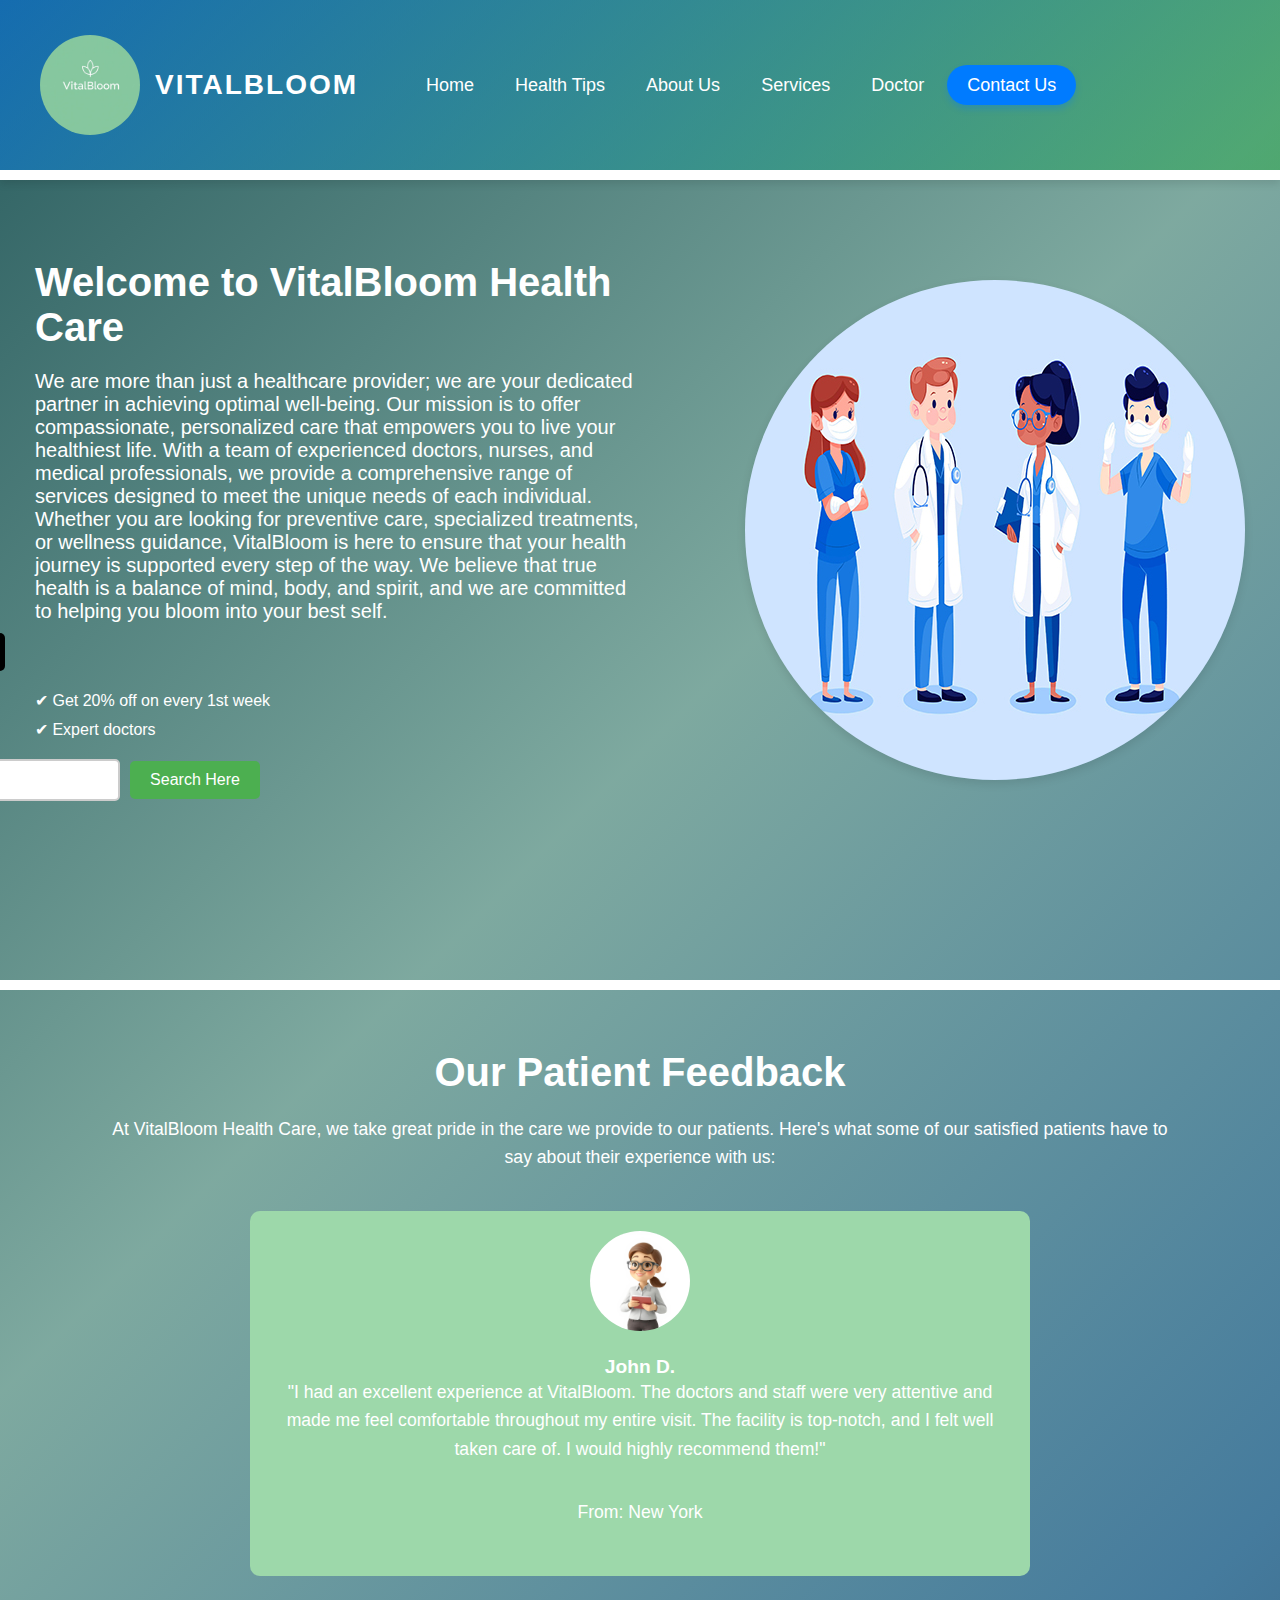
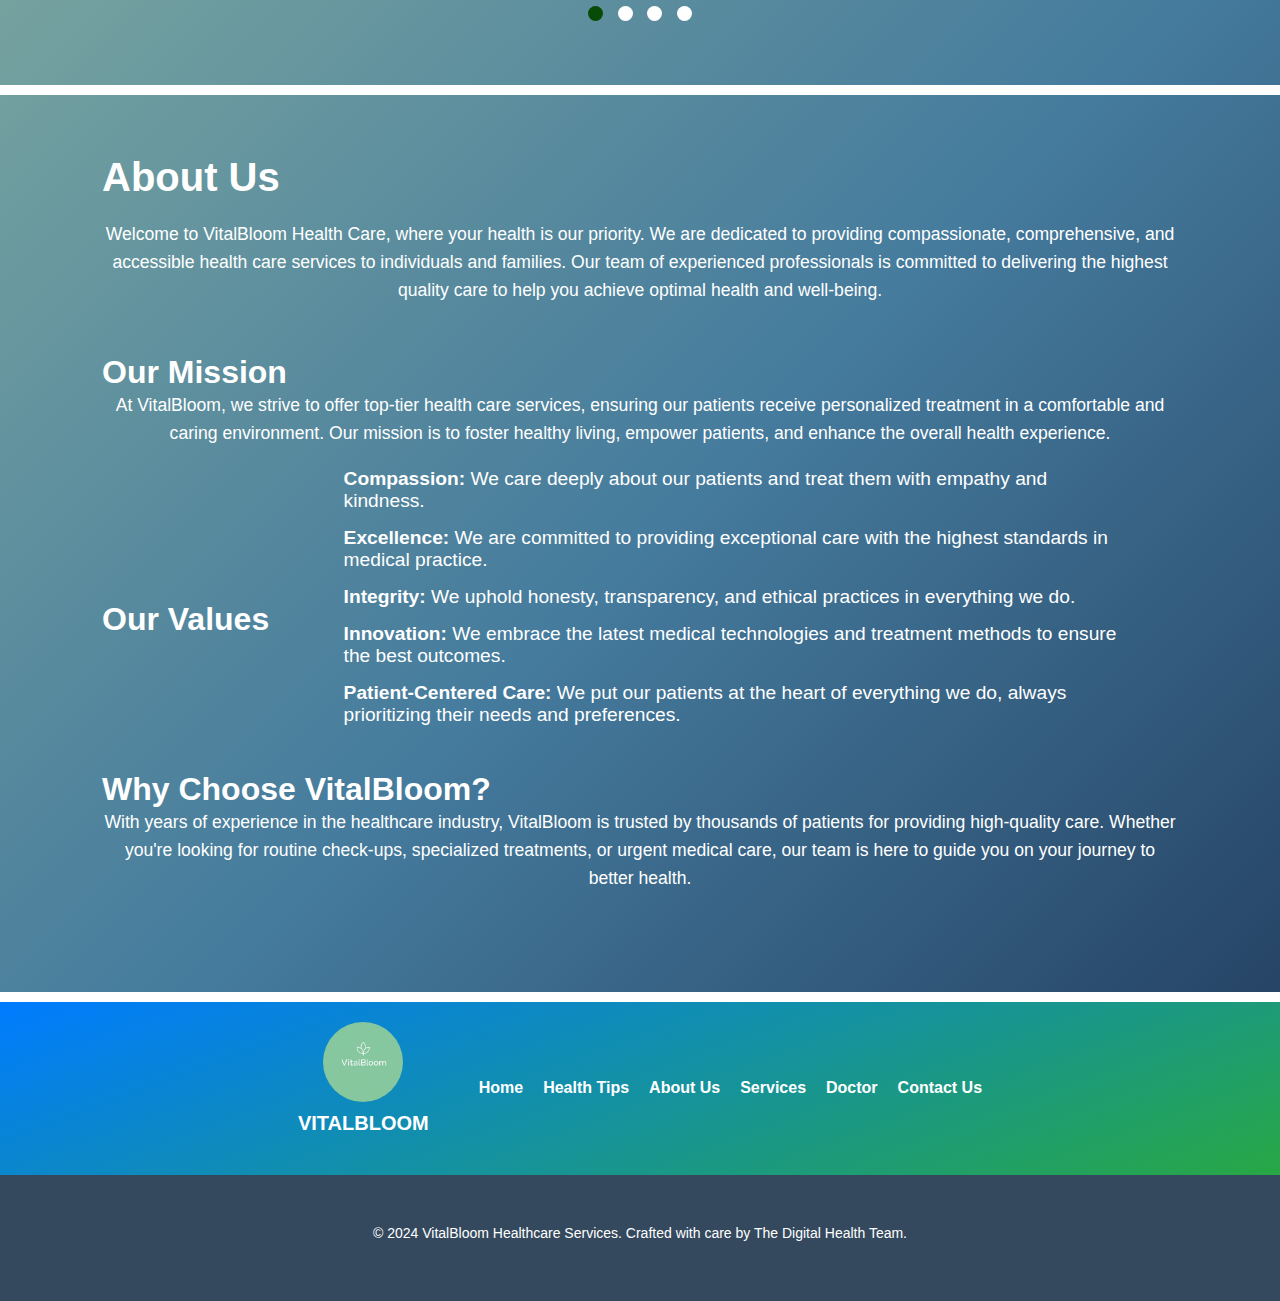
<file: index.html>
<!DOCTYPE html>
<html lang="en">
<head>
    <meta charset="UTF-8">
    <meta name="viewport" content="width=device-width, initial-scale=1.0">
    <title>VitalBloom</title>
    <link rel="shorcut icon" href="Untitled-1.png">
    <link rel="stylesheet" href="index.css">
</head>
<body>
    <header>
        <div class="navbar">
            <div class="logo">
                <img src="image1_0.jpg" alt="Logo Name"> 
                <h1>VitalBloom</h1> 
            </div>
            <nav>
                <ul>
                    <li><a href="index.html">Home</a></li>
                    <li><a href="HealthConditions.html">Health Tips</a></li>
                    <li><a href="index.html#about-us">About Us</a></li>
                    <li><a href="ourservices.html">Services</a></li>
                    <li><a href="doctor.html">Doctor</a></li>
                    <li><a href="contact.html" class="btn">Contact Us</a></li>
                </ul>
            </nav>
        </div>
    </header>
    <section id="home" class="intro">
        <div class="intro-content">
            <h1>Welcome to VitalBloom Health Care</h1>
            <p>We are more than just a healthcare provider; we are your dedicated partner in achieving optimal well-being. 
                Our mission is to offer compassionate, personalized care that empowers you to live your healthiest life. With a team of experienced doctors, 
                nurses, and medical professionals, we provide a comprehensive range of services designed to meet the unique needs of each individual. 
                Whether you are looking for preventive care, specialized treatments, or wellness guidance, VitalBloom is here to ensure 
                that your health journey is supported every step of the way. We believe that true health is a balance of mind, body, and spirit, 
                and we are committed to helping you bloom into your best self.
            </p>
            <a href="Appointment.html">
            <div class="appointment-btn-container">
                <button class="appointment-btn">Appointment</button>
            </div>
        </a>
            <ul>
                <li>✔ Get 20% off on every 1st week</li>
                <li>✔ Expert doctors</li>
            </ul>
            <div class="search-box">
                <input type="text" class="search-input" placeholder="Search Page" id="searchInput">
                <button class="search-btn" onclick="searchPage()">Search Here</button>
            </div>
        </div>
        <div class="intro-image">
            <img src="21.jpg" alt="Doctor Image">
        </div>
    </section>
  
    
    <section id="patient-feedback">
        <div class="container">
            <h2>Our Patient Feedback</h2>
            <p>At VitalBloom Health Care, we take great pride in the care we provide to our patients. Here's what some of our satisfied patients have to say about their experience with us:</p>
            
            <div class="feedback-carousel">
                <div class="feedback-slide">
                    <img src="t1.jpg" alt="John D." class="client-photo">
                    <h4>John D.</h4>
                    <p>"I had an excellent experience at VitalBloom. The doctors and staff were very attentive and made me feel comfortable throughout my entire visit. 
                        The facility is top-notch, and I felt well taken care of. I would highly recommend them!"</p>
                    <p class="from">From: New York</p>
                </div>
                
                <div class="feedback-slide">
                    <img src="t2.jpg" alt="Sarah P." class="client-photo">
                    <h4>Sarah P.</h4>
                    <p>"The maternity care I received at VitalBloom was exceptional. The doctors and nurses were incredibly supportive and knowledgeable. 
                        They answered all my questions and made sure I was at ease during my pregnancy. Truly grateful!"</p>
                    <p class="from">From: Los Angeles</p>
                </div>
                
                <div class="feedback-slide">
                    <img src="t3.jpg" alt="Michael L." class="client-photo">
                    <h4>Michael L.</h4>
                    <p>"I've been going to VitalBloom for physical therapy, and I’m impressed with their personalized approach. 
                    The therapists are skilled and compassionate. I feel much better and can continue my daily activities without pain!"</p>
                    <p class="from">From: Chicago</p>
                </div>
                
                <div class="feedback-slide">
                    <img src="t4.jpg" alt="Emma W." class="client-photo">
                    <h4>Emma W.</h4>
                    <p>"My son has been receiving pediatric care here for years. 
                        The pediatricians at VitalBloom are exceptional—they listen carefully and make sure every visit is comfortable for him. 
                        I trust them completely with his health!"</p>                   
                    <p class="from">From: Miami</p>
                </div>
            </div>
            <div class="dots-container">
                <span class="dot" onclick="currentSlide(0)"></span>
                <span class="dot" onclick="currentSlide(1)"></span>
                <span class="dot" onclick="currentSlide(2)"></span>
                <span class="dot" onclick="currentSlide(3)"></span>
            </div>
        </div>
    </section>

    <section id="about-us">
        <div class="container">
            <h2>About Us</h2>
            <p>Welcome to VitalBloom Health Care, where your health is our priority. We are dedicated to providing compassionate, comprehensive, and accessible health care services to individuals and families. Our team of experienced professionals is committed to delivering the highest quality care to help you achieve optimal health and well-being.</p>
            
            <h3>Our Mission</h3>
            <p>At VitalBloom, we strive to offer top-tier health care services, ensuring our patients receive personalized treatment in a comfortable and caring environment. Our mission is to foster healthy living, empower patients, and enhance the overall health experience.</p>
            
            <h3>Our Values</h3>
            <ul>
                <li><strong>Compassion:</strong> We care deeply about our patients and treat them with empathy and kindness.</li>
                <li><strong>Excellence:</strong> We are committed to providing exceptional care with the highest standards in medical practice.</li>
                <li><strong>Integrity:</strong> We uphold honesty, transparency, and ethical practices in everything we do.</li>
                <li><strong>Innovation:</strong> We embrace the latest medical technologies and treatment methods to ensure the best outcomes.</li>
                <li><strong>Patient-Centered Care:</strong> We put our patients at the heart of everything we do, always prioritizing their needs and preferences.</li>
            </ul>
            
            <h3>Why Choose VitalBloom?</h3>
            <p>With years of experience in the healthcare industry, VitalBloom is trusted by thousands of patients for providing high-quality care. Whether you're looking for routine check-ups, specialized treatments, or urgent medical care, our team is here to guide you on your journey to better health.</p>
        </div>
    </section>

    <footer>
        <div class="footer-content" id="footer-content">
            <div class="footer-logo">
                <img src="image1_0.jpg" alt="Logo" class="footer-logo-img">
                <p class="footer-logo-name">VitalBloom</p>
            </div>
            <div class="footer-links">
                <ul>
                    <li><a href="index.html">Home</a></li>
                    <li><a href="HealthConditions.html">Health Tips</a></li>
                    <li><a href="index.html#about-us">About Us</a></li>
                    <li><a href="ourservices.html">Services</a></li>
                    <li><a href="doctor.html">Doctor</a></li>
                    <li><a href="contact.html" class="btn">Contact Us</a></li>
                </ul>
            </div>
        </div>
        <div class="footer-bottom">
            <p>&copy; 2024 VitalBloom Healthcare Services. Crafted with care by The Digital Health Team.</p>
        </div>
    </footer>
    <script src="index.js"></script>

    <script>
    document.addEventListener("DOMContentLoaded", () => {
        let slideIndex = 0;
        function showSlides() {
            const slides = document.querySelectorAll(".feedback-slide");
            const dots = document.querySelectorAll(".dot");
            slides.forEach(slide => slide.style.display = "none");
            dots.forEach(dot => dot.classList.remove("active"));
            slides[slideIndex].style.display = "flex";  
            dots[slideIndex].classList.add("active");   
            slideIndex++;
            if (slideIndex >= slides.length) {
                slideIndex = 0;
            }
        }
        setInterval(showSlides, 3000);
        showSlides(); 
        window.currentSlide = function(n) {
            slideIndex = n;
            showSlides();
        };
    });
    </script>

</body>
</html>
</file>
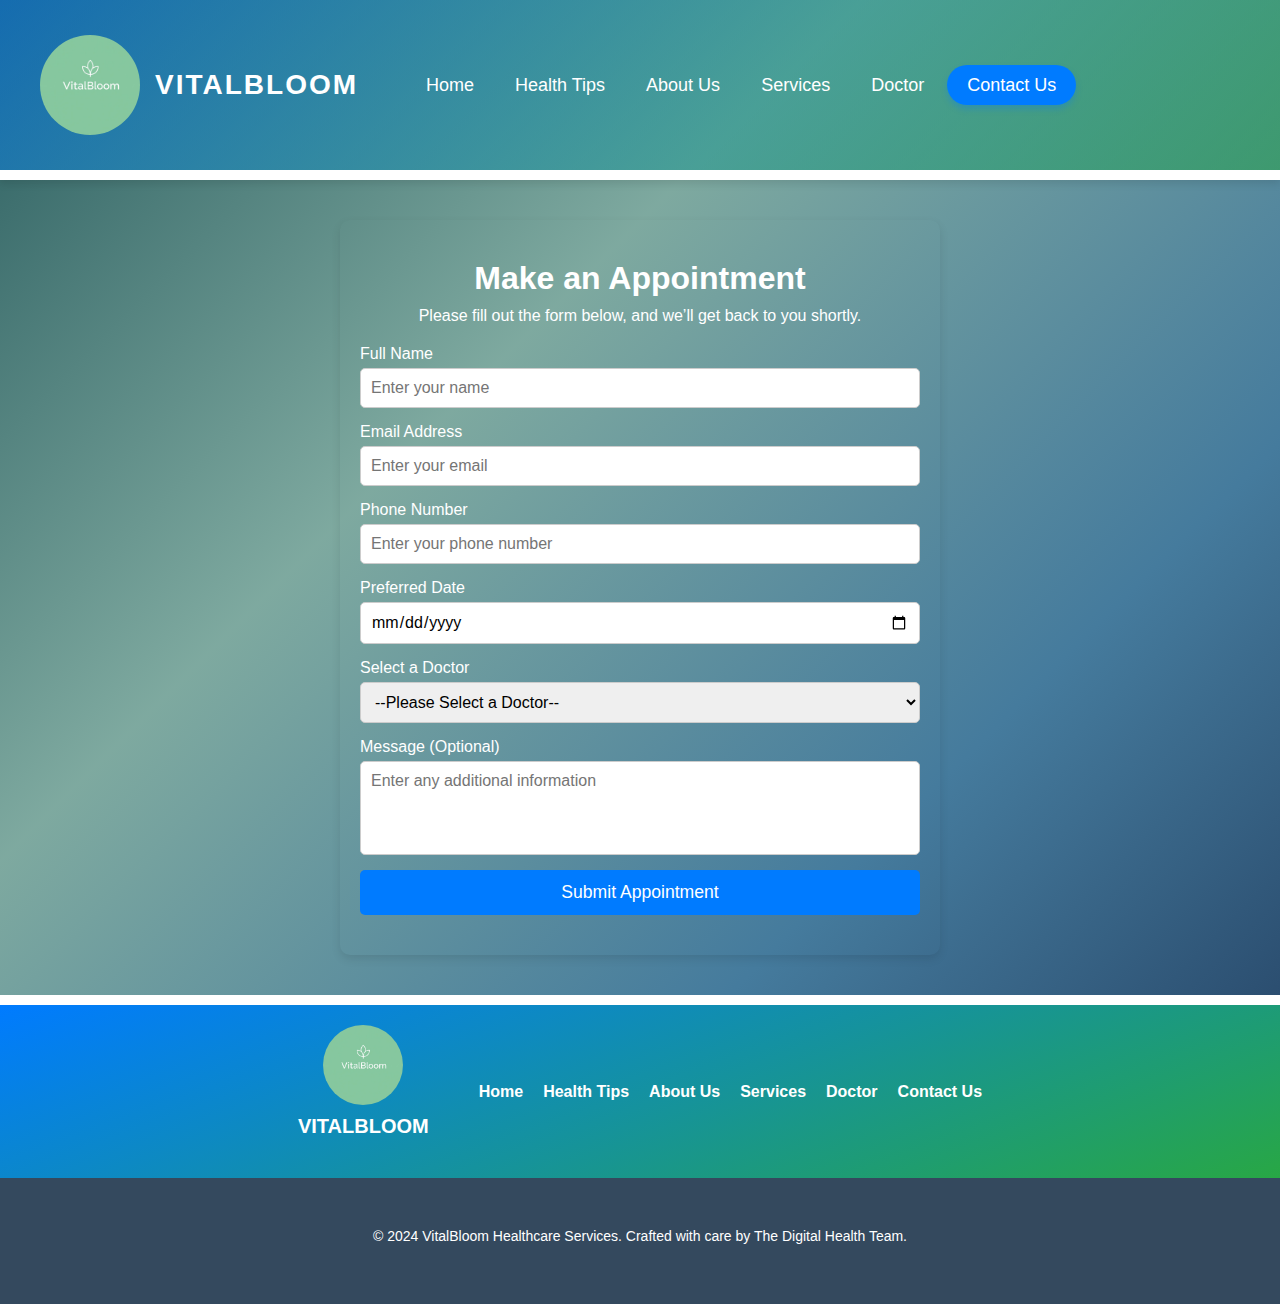
<file: Appointment.html>
<!DOCTYPE html>
<html lang="en">
<head>
    <meta charset="UTF-8">
    <meta name="viewport" content="width=device-width, initial-scale=1.0">
    <title>VitalBloom</title>
    <link rel="stylesheet" href="index.css">
</head>
<body>
    <header>
        <div class="navbar">
            <div class="logo">
                <img src="image1_0.jpg" alt="Logo Name"> 
                <h1>VitalBloom</h1> 
            </div>
            <nav>
                <ul>
                    <li><a href="index.html">Home</a></li>
                    <li><a href="HealthConditions.html">Health Tips</a></li>
                    <li><a href="index.html#about-us">About Us</a></li>
                    <li><a href="ourservices.html">Services</a></li>
                    <li><a href="doctor.html">Doctor</a></li>
                    <li><a href="contact.html" class="btn">Contact Us</a></li>
                </ul>
            </nav>
        </div>
    </header>
    <section id="make-appointment">
        <div class="appointment-container">
            <h2>Make an Appointment</h2>
            <p>Please fill out the form below, and we’ll get back to you shortly.</p>
            <form id="appointment-form" action="#" method="post">
                <div class="form-group">
                    <label for="full-name" id="label-name">Full Name</label>
                    <input type="text" id="full-name" name="name" placeholder="Enter your name" required>
                </div>
                <div class="form-group">
                    <label for="email-address" id="label-email">Email Address</label>
                    <input type="email" id="email-address" name="email" placeholder="Enter your email" required>
                </div>
                <div class="form-group">
                    <label for="phone-number" id="label-phone">Phone Number</label>
                    <input type="tel" id="phone-number" name="phone" placeholder="Enter your phone number" required>
                </div>
                <div class="form-group">
                    <label for="appointment-date" id="label-date">Preferred Date</label>
                    <input type="date" id="appointment-date" name="date" required>
                </div>
                <div class="form-group">
                    <label for="doctor-selection" id="label-doctor">Select a Doctor</label>
                    <select id="doctor-selection" name="doctor" required>
                        <option value="">--Please Select a Doctor--</option>
                        <option value="generalCheckup">General Checkup</option>
                        <option value="dentalCare">Dental Care</option>
                        <option value="pediatrics">Pediatrics</option>
                        <option value="cardiology">Cardiology</option>
                        <option value="radiology">Radiology</option>
                        <option value="physicalTherapy">Physical Therapy</option>
                        <option value="maternityCare">Maternity Care</option>
                    </select>
                </div>
                <div class="form-group">
                    <label for="message-input" id="label-message">Message (Optional)</label>
                    <textarea id="message-input" name="message" placeholder="Enter any additional information" rows="4"></textarea>
                </div>
                <button type="submit" class="btn">Submit Appointment</button>
            </form>
            <div id="doctor-message"></div>
        </div>
    </section>
<footer>
    <div class="footer-content" id="footer-content">
        <div class="footer-logo">
            <img src="image1_0.jpg" alt="Logo" class="footer-logo-img">
            <p class="footer-logo-name">VitalBloom</p>
        </div>
        <div class="footer-links">
            <ul>
                <li><a href="index.html">Home</a></li>
                <li><a href="HealthConditions.html">Health Tips</a></li>
                <li><a href="index.html#about-us">About Us</a></li>
                <li><a href="ourservices.html">Services</a></li>
                <li><a href="doctor.html">Doctor</a></li>
                <li><a href="contact.html" class="btn">Contact Us</a></li>
            </ul>
        </div>
    </div>
    <div class="footer-bottom">
        <p>&copy; 2024 VitalBloom Healthcare Services. Crafted with care by The Digital Health Team.</p>
    </div>
</footer>
<script src="index.js"></script>
</body>
</html>
</file>
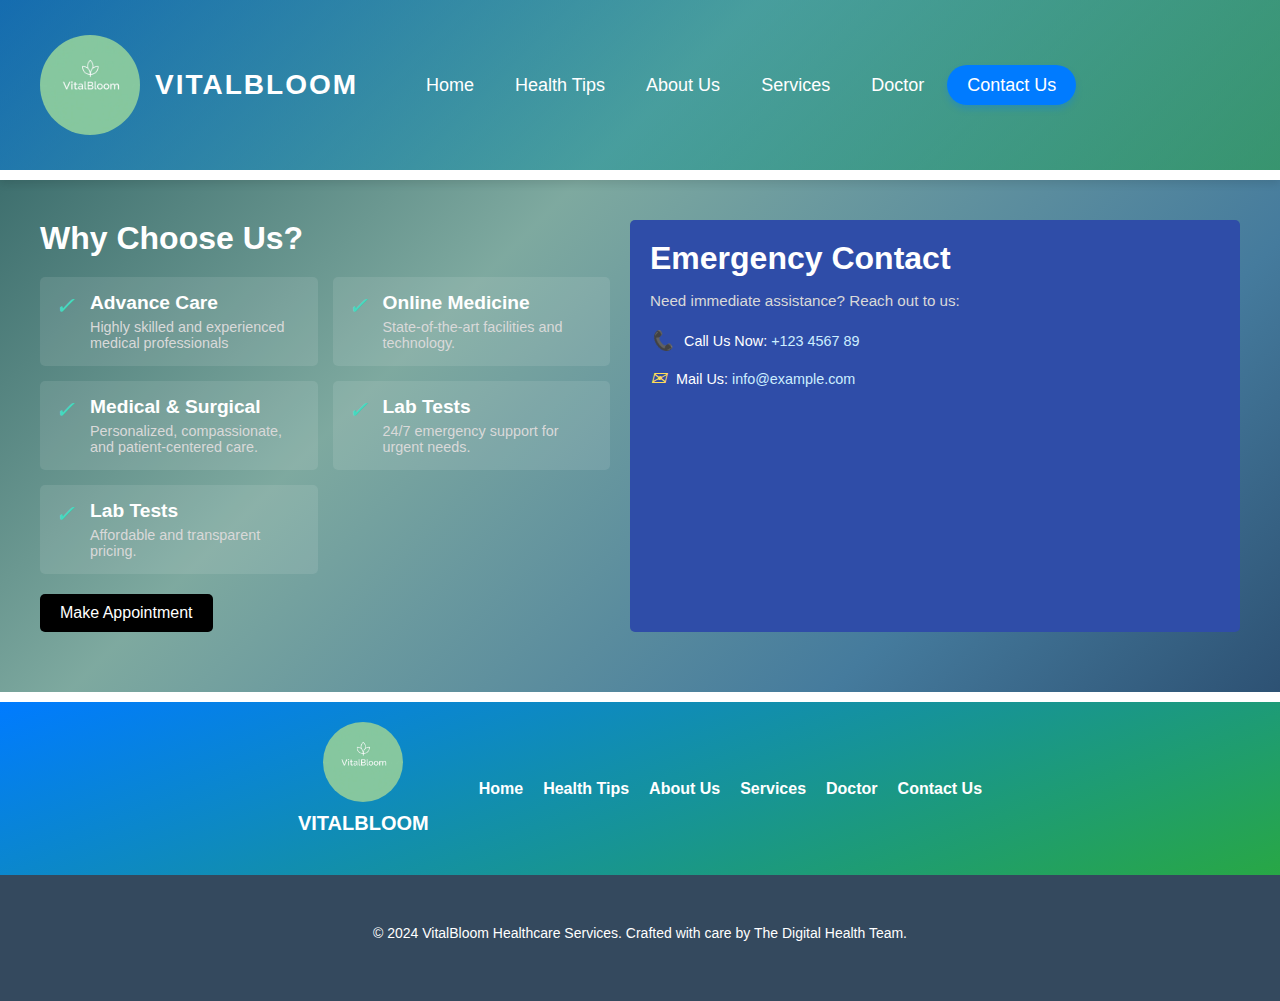
<file: contact.html>
<!DOCTYPE html>
<html lang="en">
<head>
    <meta charset="UTF-8">
    <meta name="viewport" content="width=device-width, initial-scale=1.0">
    <title>VitalBloom</title>
    <link rel="stylesheet" href="index.css">
</head>
<body>
    <header>
        <div class="navbar">
            <div class="logo">
                <img src="image1_0.jpg" alt="Logo Name"> 
                <h1>VitalBloom</h1> 
            </div>
            <nav>
                <ul>
                    <li><a href="index.html">Home</a></li>
                    <li><a href="HealthConditions.html">Health Tips</a></li>
                    <li><a href="index.html#about-us">About Us</a></li>
                    <li><a href="ourservices.html">Services</a></li>
                    <li><a href="doctor.html">Doctor</a></li>
                    <li><a href="contact.html" class="btn">Contact Us</a></li>
                </ul>
            </nav>
        </div>
    </header>
<section id="why-choose-emergency">
    <div class="containers">
        <div class="why-choose-us">
            <h2>Why Choose Us?</h2>
            <div class="features-grid">
                <div class="feature">
                    <i class="icon">&#10003;</i>
                    <div>
                        <h3>Advance Care</h3>
                        <p>Highly skilled and experienced medical professionals</p>
                    </div>
                </div>
                <div class="feature">
                    <i class="icon">&#10003;</i>
                    <div>
                        <h3>Online Medicine</h3>
                        <p>State-of-the-art facilities and technology.</p>
                    </div>
                </div>
                <div class="feature">
                    <i class="icon">&#10003;</i>
                    <div>
                        <h3>Medical & Surgical</h3>
                        <p>Personalized, compassionate, and patient-centered care.</p>
                    </div>
                </div>
                <div class="feature">
                    <i class="icon">&#10003;</i>
                    <div>
                        <h3>Lab Tests</h3>
                        <p>24/7 emergency support for urgent needs.</p>
                    </div>
                </div>

                <div class="feature">
                    <i class="icon">&#10003;</i>
                    <div>
                        <h3>Lab Tests</h3>
                        <p>Affordable and transparent pricing.</p>
                    </div>
                </div>

            </div>
            <a href="Appointment.html">
                <button class="appointment-btn">Make Appointment</button>
            </a>
        </div>
        <div class="emergency-contact" id="emergency-contact">
            <h2>Emergency Contact</h2>
            <p>Need immediate assistance? Reach out to us:</p>
            <div class="contact-info">
                <div class="contact-item">
                    <i class="icon">&#128222;</i>
                    <span>Call Us Now: <a href="tel:+123456789">+123 4567 89</a></span>
                </div>
                <div class="contact-item">
                    <i class="icon">&#9993;</i>
                    <span>Mail Us: <a href="mailto:info@example.com">info@example.com</a></span>
                </div>
            </div>
        </div>
    </div>
</section>
<footer>
    <div class="footer-content" id="footer-content">
        <div class="footer-logo">
            <img src="image1_0.jpg" alt="Logo" class="footer-logo-img">
            <p class="footer-logo-name">VitalBloom</p>
        </div>
        <div class="footer-links">
            <ul>
                <li><a href="index.html">Home</a></li>
                <li><a href="HealthConditions.html">Health Tips</a></li>
                <li><a href="index.html#about-us">About Us</a></li>
                <li><a href="ourservices.html">Services</a></li>
                <li><a href="doctor.html">Doctor</a></li>
                <li><a href="contact.html" class="btn">Contact Us</a></li>
            </ul>
        </div>
    </div>
    <div class="footer-bottom">
        <p>&copy; 2024 VitalBloom Healthcare Services. Crafted with care by The Digital Health Team.</p>
    </div>
</footer>
</body>
</html>
</file>
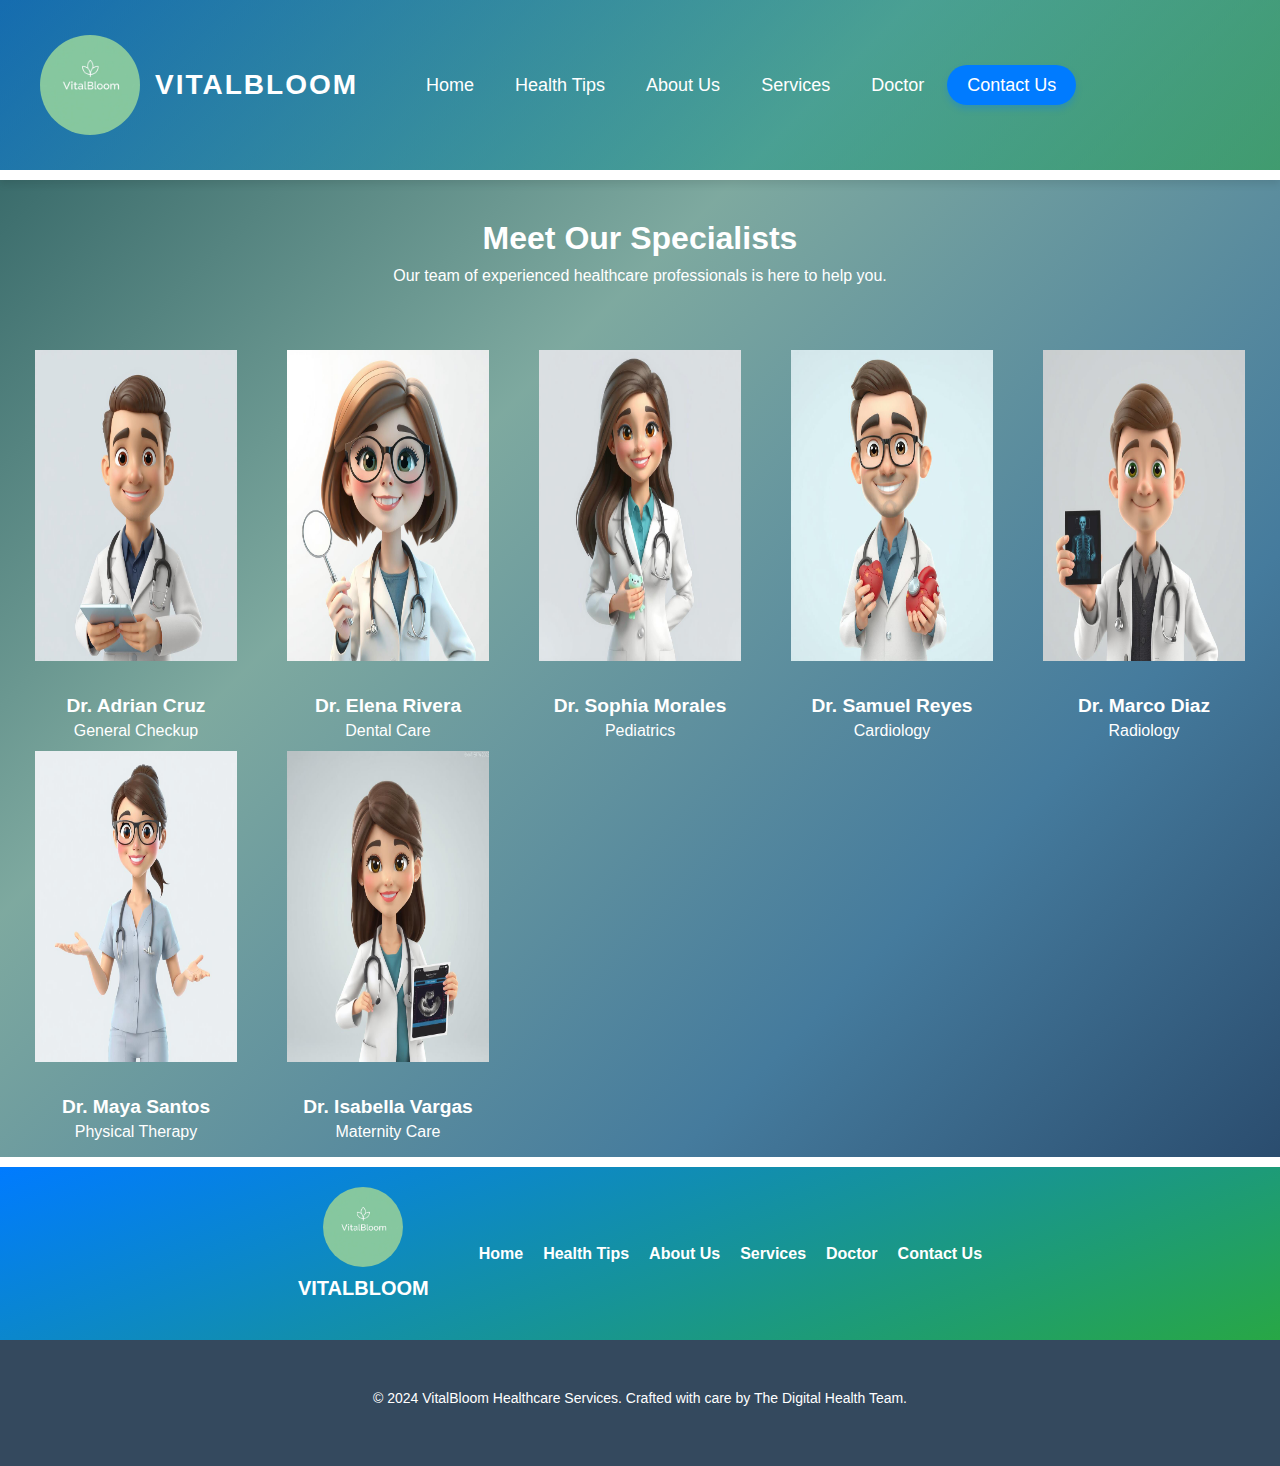
<file: doctor.html>
<!DOCTYPE html>
<html lang="en">
<head>
    <meta charset="UTF-8">
    <meta name="viewport" content="width=device-width, initial-scale=1.0">
    <title>VitalBloom</title>
    <link rel="shorcut icon" href="Untitled-1.png">
    <link rel="stylesheet" href="index.css">
</head>
<body>
    <header>
        <div class="navbar">
            <div class="logo">
                <img src="image1_0.jpg" alt="Logo Name"> 
                <h1>VitalBloom</h1> 
            </div>
            <nav>
                <ul>
                    <li><a href="index.html">Home</a></li>
                    <li><a href="HealthConditions.html">Health Tips</a></li>
                    <li><a href="index.html#about-us">About Us</a></li>
                    <li><a href="ourservices.html">Services</a></li>
                    <li><a href="doctor.html">Doctor</a></li>
                    <li><a href="contact.html" class="btn">Contact Us</a></li>
                </ul>
            </nav>
        </div>
    </header>
    <section id="meet-specialists">
        <div class="Doctor-container">
            <h2>Meet Our Specialists</h2>
            <p>Our team of experienced healthcare professionals is here to help you.</p>
            <div class="specialist-grid">
                <div class="specialist" onclick="showSpecialistInfo('generalCheckup')">
                    <img src="generaldoctor.jpg" alt="General Checkup">
                    <h3>Dr. Adrian Cruz</h3>
                    <p>General Checkup</p>
                </div>
                <div class="specialist" onclick="showSpecialistInfo('dentalCare')">
                    <img src="dentistdoctor.jpg" alt="Dental Care">
                    <h3>Dr. Elena Rivera</h3>
                    <p>Dental Care</p>
                </div>
                <div class="specialist" onclick="showSpecialistInfo('pediatrics')">
                    <img src="children doctor.jpg" alt="Pediatrics">
                    <h3>Dr. Sophia Morales</h3>
                    <p>Pediatrics</p>
                </div>
                <div class="specialist" onclick="showSpecialistInfo('cardiology')">
                    <img src="heart doctor.jpg" alt="Cardiology">
                    <h3>Dr. Samuel Reyes</h3>
                    <p>Cardiology</p>
                </div>
                <div class="specialist" onclick="showSpecialistInfo('radiology')">
                    <img src="xray doctor.jpg" alt="Radiology">
                    <h3>Dr. Marco Diaz</h3>
                    <p>Radiology</p>
                </div>
                <div class="specialist" onclick="showSpecialistInfo('physicalTherapy')">
                    <img src="physicaltherapy.jpg" alt="Physical Therapy">
                    <h3>Dr. Maya Santos</h3>
                    <p>Physical Therapy</p>
                </div>
                <div class="specialist" onclick="showSpecialistInfo('maternityCare')">
                    <img src="Maternity Care.jpg" alt="Maternity Care">
                    <h3>Dr. Isabella Vargas</h3>
                    <p>Maternity Care</p>
                </div>
            </div>
        </div>
        <div id="specialist-modal" class="modal">
            <div class="modal-content">
                <span class="close-btn" onclick="closeModal()">&times;</span>
                <div id="specialist-details"></div>
            </div>
        </div>
    </section>
    <footer>
        <div class="footer-content" id="footer-content">
            <div class="footer-logo">
                <img src="image1_0.jpg" alt="Logo" class="footer-logo-img">
                <p class="footer-logo-name">VitalBloom</p>
            </div>
            <div class="footer-links">
                <ul>
                    <li><a href="index.html">Home</a></li>
                    <li><a href="HealthConditions.html">Health Tips</a></li>
                    <li><a href="index.html#about-us">About Us</a></li>
                    <li><a href="ourservices.html">Services</a></li>
                    <li><a href="doctor.html">Doctor</a></li>
                    <li><a href="contact.html" class="btn">Contact Us</a></li>
                </ul>
            </div>
        </div>
        <div class="footer-bottom">
            <p>&copy; 2024 VitalBloom Healthcare Services. Crafted with care by The Digital Health Team.</p>
        </div>
    </footer>
    <script src="index.js"></script>
</body>
</html>
</file>
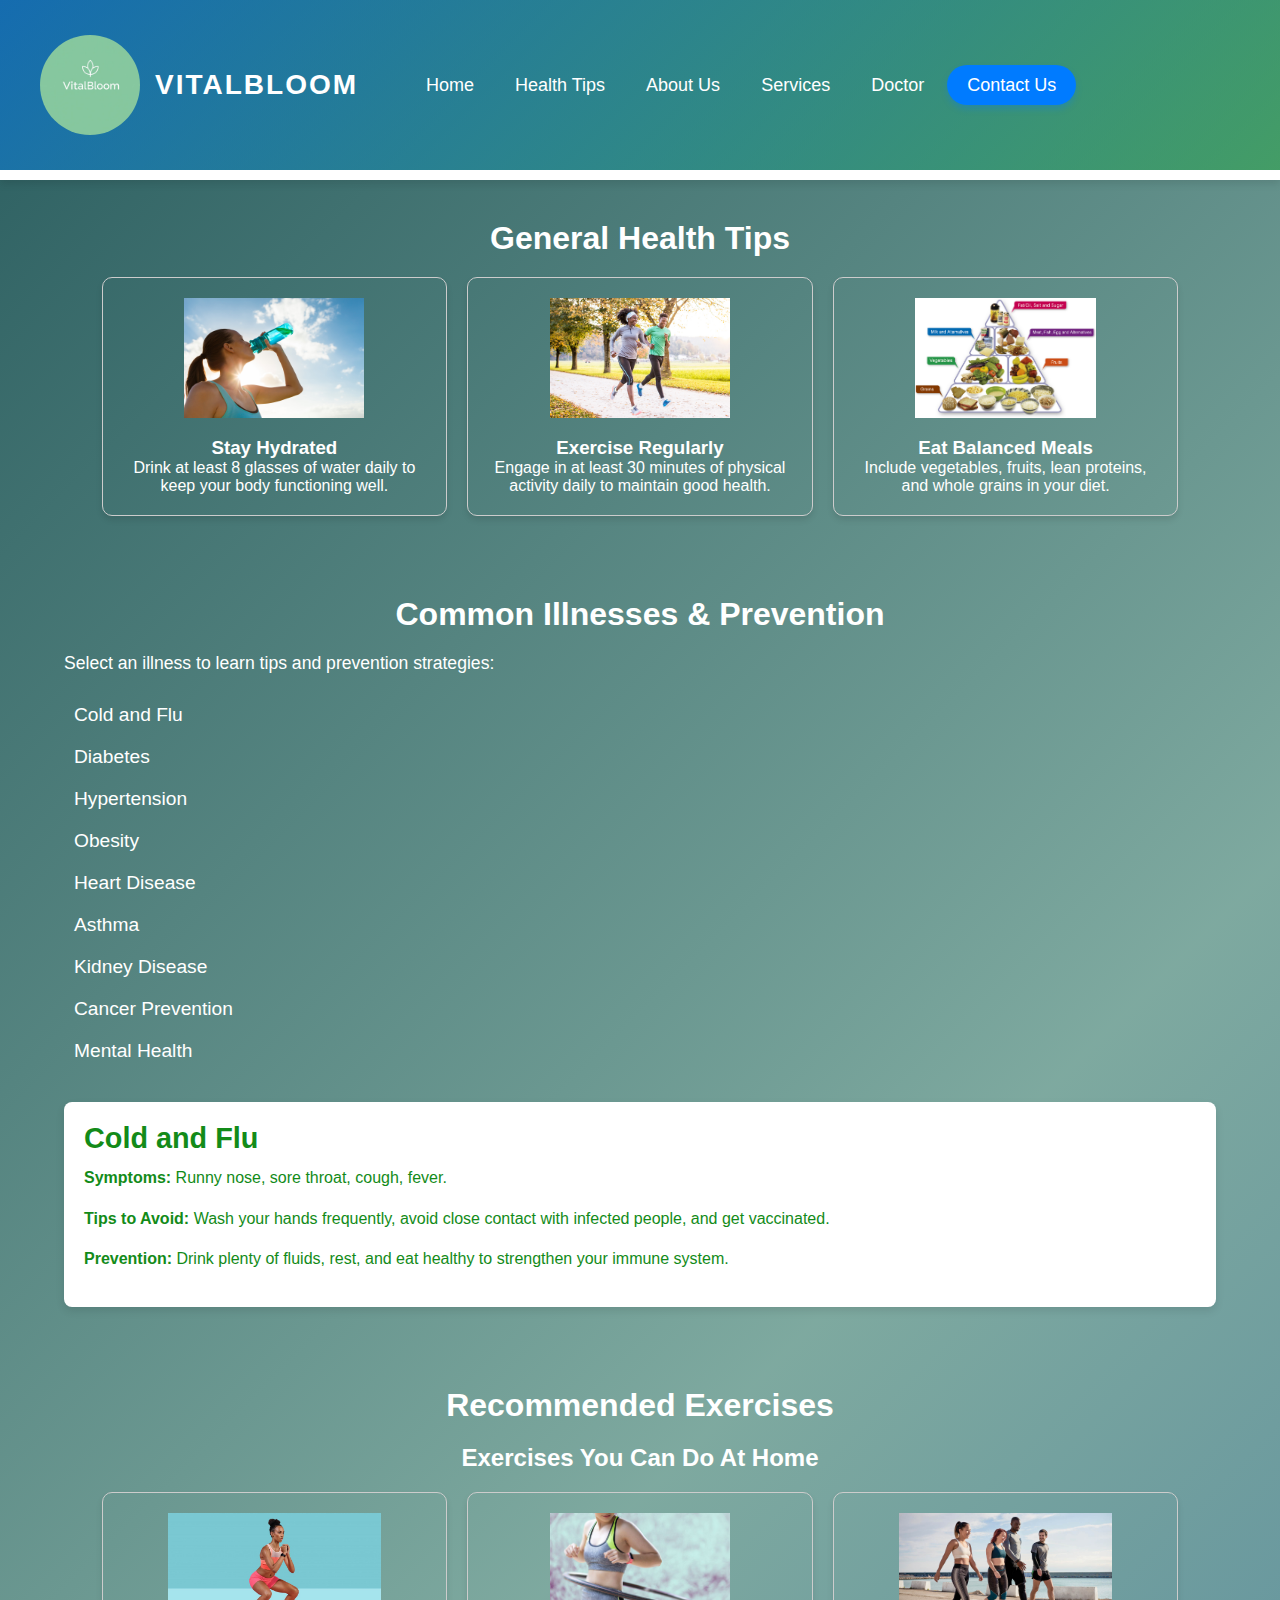
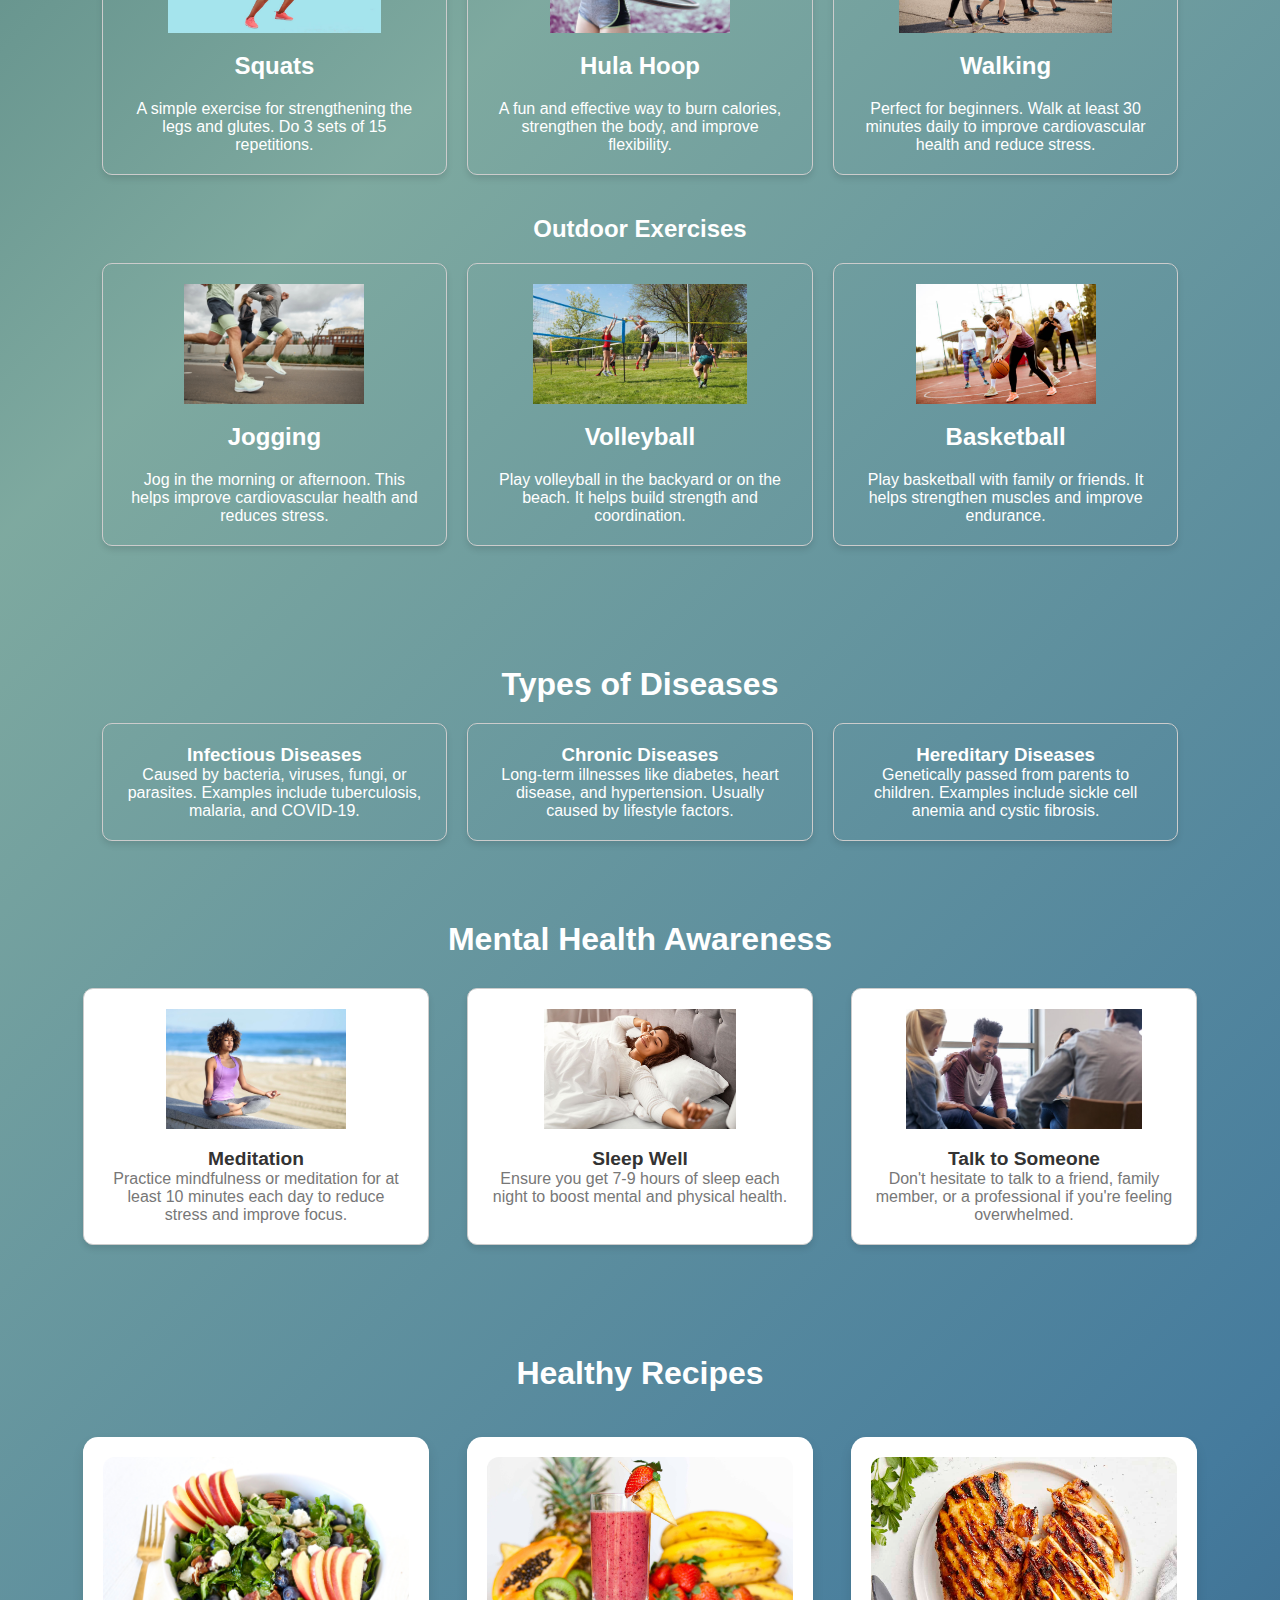
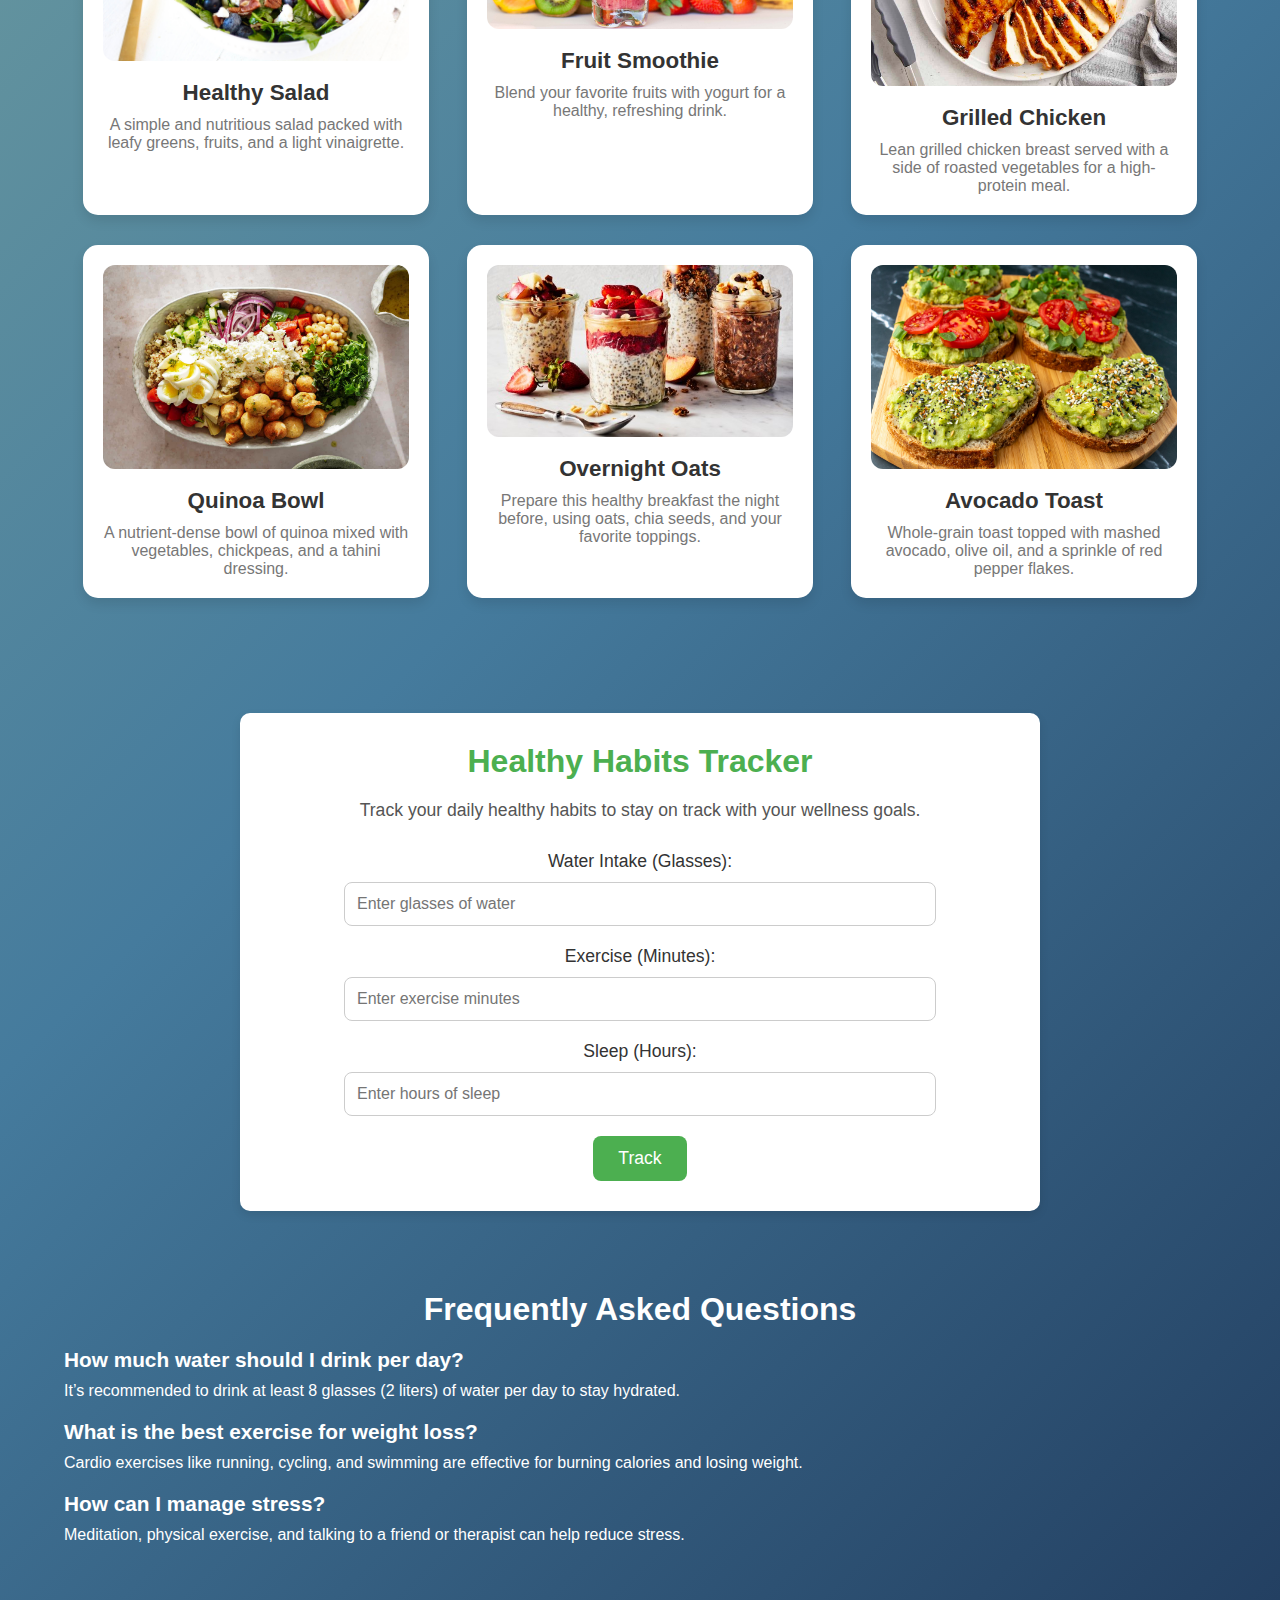
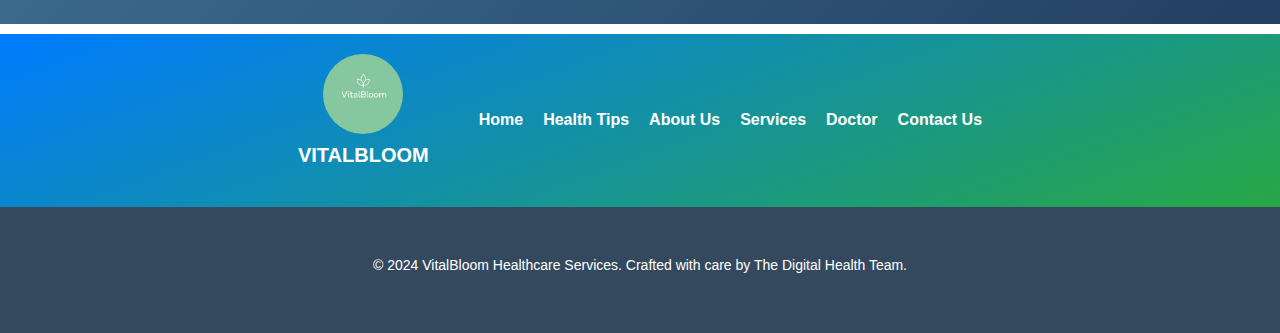
<file: HealthConditions.html>
<!DOCTYPE html>
<html lang="en">
<head>
    <meta charset="UTF-8">
    <meta name="viewport" content="width=device-width, initial-scale=1.0">
    <title>VitalBloom</title>
    <link rel="shorcut icon" href="Untitled-1.png">
    <link rel="stylesheet" href="index.css">
</head>
<body>
    <header>
        <div class="navbar">
            <div class="logo">
                <img src="image1_0.jpg" alt="Logo Name"> 
                <h1>VitalBloom</h1> 
            </div>
            <nav>
                <ul>
                    <li><a href="index.html">Home</a></li>
                    <li><a href="HealthConditions.html">Health Tips</a></li>
                    <li><a href="index.html#about-us">About Us</a></li>
                    <li><a href="ourservices.html">Services</a></li>
                    <li><a href="doctor.html">Doctor</a></li>
                    <li><a href="contact.html" class="btn">Contact Us</a></li>
                </ul>
            </nav>
        </div>
    </header>
    <section id="health-tips" class="section">
        <div class="container">
          <h2 class="section-title">General Health Tips</h2>
          <div class="tips">
            <div class="tip-card">
              <img src="stayhydrated.jpg" alt="Stay Hydrated">
              <h3>Stay Hydrated</h3>
              <p>Drink at least 8 glasses of water daily to keep your body functioning well.</p>
            </div>
            <div class="tip-card">
              <img src="exercise.jpg" alt="Exercise Regularly">
              <h3>Exercise Regularly</h3>
              <p>Engage in at least 30 minutes of physical activity daily to maintain good health.</p>
            </div>
            <div class="tip-card">
              <img src="eatbalance.jpg" alt="Eat Balanced Meals">
              <h3>Eat Balanced Meals</h3>
              <p>Include vegetables, fruits, lean proteins, and whole grains in your diet.</p>
            </div>
          </div>
        </div>
      </section>
      <section id="common-illnesses" class="section alt-bg">
        <div class="cl-container">
          <h2 class="section-title">Common Illnesses & Prevention</h2>
          <p class="section-titles">Select an illness to learn tips and prevention strategies:</p>
          <ul id="illness-list">
            <li onclick="showTips('Cold')">Cold and Flu</li>
            <li onclick="showTips('Diabetes')">Diabetes</li>
            <li onclick="showTips('Hypertension')">Hypertension</li>
            <li onclick="showTips('Obesity')">Obesity</li>
            <li onclick="showTips('Heart Disease')">Heart Disease</li>
            <li onclick="showTips('Asthma')">Asthma</li>
            <li onclick="showTips('Kidney Disease')">Kidney Disease</li>
            <li onclick="showTips('Cancer Prevention')">Cancer Prevention</li>
            <li onclick="showTips('Mental Health')">Mental Health</li>
          </ul>
          <div id="tips-display">
            <h3>Cold and Flu</h3>
            <p><strong>Symptoms:</strong> Runny nose, sore throat, cough, fever.</p>
            <p><strong>Tips to Avoid:</strong> Wash your hands frequently, avoid close contact with infected people, and get vaccinated.</p>
            <p><strong>Prevention:</strong> Drink plenty of fluids, rest, and eat healthy to strengthen your immune system.</p>
          </div>
        </div>
      </section>
      <section id="exercise-tips" class="section">
        <div class="excercise-container">
          <h2 class="section-title">Recommended Exercises</h2>
          <div class="home-exercises">
            <h3>Exercises You Can Do At Home</h3>
            <div class="exercises">
              <div class="exercise-card">
                <img src="squats.jpg" alt="Squats">
                <h3>Squats</h3>
                <p>A simple exercise for strengthening the legs and glutes. Do 3 sets of 15 repetitions.</p>
              </div>
              <div class="exercise-card">
                <img src="hulahoop.jpg" alt="Hula Hoop">
                <h3>Hula Hoop</h3>
                <p>A fun and effective way to burn calories, strengthen the body, and improve flexibility.</p>
              </div>
              <div class="exercise-card">
                <img src="walk.jpg" alt="Walking">
                <h3>Walking</h3>
                <p>Perfect for beginners. Walk at least 30 minutes daily to improve cardiovascular health and reduce stress.</p>
              </div>
            </div>
          </div>
          <div class="outdoor-exercises">
            <h3>Outdoor Exercises</h3>
            <div class="exercises">
              <div class="exercise-card">
                <img src="jog.jpg" alt="Jogging">
                <h3>Jogging</h3>
                <p>Jog in the morning or afternoon. This helps improve cardiovascular health and reduces stress.</p>
              </div>
              <div class="exercise-card">
                <img src="volley.jpg" alt="Volleyball">
                <h3>Volleyball</h3>
                <p>Play volleyball in the backyard or on the beach. It helps build strength and coordination.</p>
              </div>
              <div class="exercise-card">
                <img src="basketball.jpg" alt="Basketball">
                <h3>Basketball</h3>
                <p>Play basketball with family or friends. It helps strengthen muscles and improve endurance.</p>
              </div>
            </div>
          </div>
        </div>
      </section>
      <section id="disease-types" class="section alt-bg">
        <div class="diseasetypes-container">
          <h2 class="section-title">Types of Diseases</h2>
          <div class="disease-categories">
            <div class="disease-card">
              <h3>Infectious Diseases</h3>
              <p>Caused by bacteria, viruses, fungi, or parasites. Examples include tuberculosis, malaria, and COVID-19.</p>
            </div>
            <div class="disease-card">
              <h3>Chronic Diseases</h3>
              <p>Long-term illnesses like diabetes, heart disease, and hypertension. Usually caused by lifestyle factors.</p>
            </div>
            <div class="disease-card">
              <h3>Hereditary Diseases</h3>
              <p>Genetically passed from parents to children. Examples include sickle cell anemia and cystic fibrosis.</p>
            </div>
          </div>
        </div>
      </section>
      <section id="mental-health" class="section">
        <div class="container">
          <h2 class="section-title">Mental Health Awareness</h2>
          <div class="mental-health-tips">
            <div class="tip-card">
              <img src="med.jpg" alt="Meditation">
              <h3>Meditation</h3>
              <p>Practice mindfulness or meditation for at least 10 minutes each day to reduce stress and improve focus.</p>
            </div>
            <div class="tip-card">
              <img src="sleep.jpg" alt="Sleep Well">
              <h3>Sleep Well</h3>
              <p>Ensure you get 7-9 hours of sleep each night to boost mental and physical health.</p>
            </div>
            <div class="tip-card">
              <img src="talk.jpg" alt="Talk to Someone">
              <h3>Talk to Someone</h3>
              <p>Don't hesitate to talk to a friend, family member, or a professional if you're feeling overwhelmed.</p>
            </div>
          </div>
        </div>
      </section>
      <section id="healthy-recipes" class="section alt-bg">
        <div class="container">
          <h2 class="section-title" style="color: white;">Healthy Recipes</h2>
          <div class="recipes">
            <div class="recipe-card">
              <img src="healthy.jpeg" alt="Healthy Salad">
              <h3>Healthy Salad</h3>
              <p>A simple and nutritious salad packed with leafy greens, fruits, and a light vinaigrette.</p>
            </div>
            <div class="recipe-card">
              <img src="fruit.jpg" alt="Fruit Smoothie">
              <h3>Fruit Smoothie</h3>
              <p>Blend your favorite fruits with yogurt for a healthy, refreshing drink.</p>
            </div>
            <div class="recipe-card">
              <img src="grilled-chicken.jpg" alt="Grilled Chicken">
              <h3>Grilled Chicken</h3>
              <p>Lean grilled chicken breast served with a side of roasted vegetables for a high-protein meal.</p>
            </div>
            <div class="recipe-card">
              <img src="Quinoa-Bowl-4-scaled.jpg" alt="Quinoa Bowl">
              <h3>Quinoa Bowl</h3>
              <p>A nutrient-dense bowl of quinoa mixed with vegetables, chickpeas, and a tahini dressing.</p>
            </div>
            <div class="recipe-card">
              <img src="overnight-oats-480x270.jpg" alt="Overnight Oats">
              <h3>Overnight Oats</h3>
              <p>Prepare this healthy breakfast the night before, using oats, chia seeds, and your favorite toppings.</p>
            </div>
            <div class="recipe-card">
              <img src="Bean-avocado-toast-3.jpg" alt="Avocado Toast">
              <h3>Avocado Toast</h3>
              <p>Whole-grain toast topped with mashed avocado, olive oil, and a sprinkle of red pepper flakes.</p>
            </div>
          </div>
        </div>
      </section>
      <section id="habits-tracker" class="section">
        <div class="container">
          <h2 class="section-title">Healthy Habits Tracker</h2>
          <p>Track your daily healthy habits to stay on track with your wellness goals.</p>
          <div class="tracker">
            <label for="water-intake">Water Intake (Glasses):</label>
            <input type="number" id="water-intake" min="0" placeholder="Enter glasses of water" />
            <label for="exercise-time">Exercise (Minutes):</label>
            <input type="number" id="exercise-time" min="0" placeholder="Enter exercise minutes" />
            <label for="sleep-hours">Sleep (Hours):</label>
            <input type="number" id="sleep-hours" min="0" placeholder="Enter hours of sleep" />
            <button onclick="trackHabits()">Track</button>
          </div>
        </div>
      </section>
      <section id="faq" class="section alt-bg">
        <div class="container">
          <h2 class="section-title">Frequently Asked Questions</h2>
          <div class="faq-item">
            <h3>How much water should I drink per day?</h3>
            <p>It’s recommended to drink at least 8 glasses (2 liters) of water per day to stay hydrated.</p>
          </div>
          <div class="faq-item">
            <h3>What is the best exercise for weight loss?</h3>
            <p>Cardio exercises like running, cycling, and swimming are effective for burning calories and losing weight.</p>
          </div>
          <div class="faq-item">
            <h3>How can I manage stress?</h3>
            <p>Meditation, physical exercise, and talking to a friend or therapist can help reduce stress.</p>
          </div>
        </div>
      </section>
    <footer>
        <div class="footer-content" id="footer-content">
            <div class="footer-logo">
                <img src="image1_0.jpg" alt="Logo" class="footer-logo-img">
                <p class="footer-logo-name">VitalBloom</p>
            </div>
            <div class="footer-links">
                <ul>
                  <li><a href="index.html">Home</a></li>
                  <li><a href="HealthConditions.html">Health Tips</a></li>
                  <li><a href="index.html#about-us">About Us</a></li>
                  <li><a href="ourservices.html">Services</a></li>
                  <li><a href="doctor.html">Doctor</a></li>
                  <li><a href="contact.html" class="btn">Contact Us</a></li>
                </ul>
            </div>
        </div>
        <div class="footer-bottom">
            <p>&copy; 2024 VitalBloom Healthcare Services. Crafted with care by The Digital Health Team.</p>
        </div>
    </footer>
    <script src="index.js"></script>
</body>
</html>
</file>
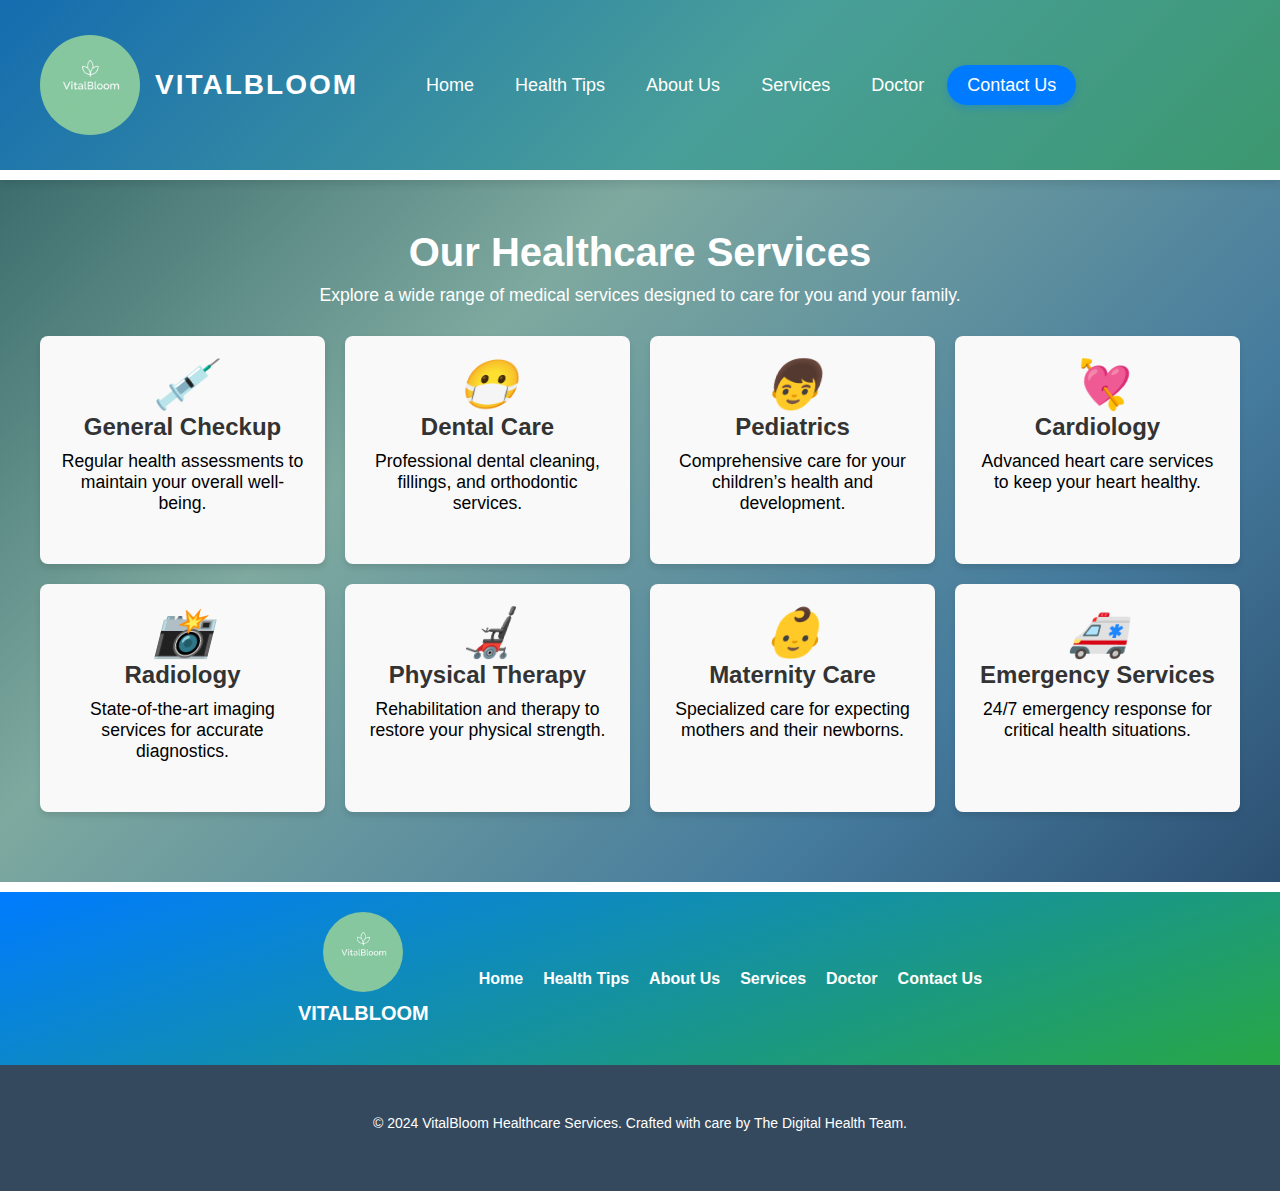
<file: ourservices.html>
<!DOCTYPE html>
<html lang="en">
<head>
    <meta charset="UTF-8">
    <meta name="viewport" content="width=device-width, initial-scale=1.0">
    <title>VitalBloom</title>
    <link rel="stylesheet" href="index.css">
</head>
<body>
<header>
    <div class="navbar">
        <div class="logo">
            <img src="image1_0.jpg" alt="Logo Name"> 
            <h1>VitalBloom</h1> 
        </div>
        <nav>
            <ul>
                <li><a href="index.html">Home</a></li>
                <li><a href="HealthConditions.html">Health Tips</a></li>
                <li><a href="index.html#about-us">About Us</a></li>
                <li><a href="ourservices.html">Services</a></li>
                <li><a href="doctor.html">Doctor</a></li>
                <li><a href="contact.html" class="btn">Contact Us</a></li>
            </ul>
        </nav>
    </div>
</header>
<section id="services">
    <div class="services-container ">
        <h2>Our Healthcare Services</h2>
        <p>Explore a wide range of medical services designed to care for you and your family.</p>
        <div class="services-grid">
            <div class="service-card" data-service="General Checkup">
                <i class="icon">&#128137;</i>
                <h3>General Checkup</h3>
                <p>Regular health assessments to maintain your overall well-being.</p>
            </div>
            <div class="service-card" data-service="Dental Care">
                <i class="icon">&#128567;</i>
                <h3>Dental Care</h3>
                <p>Professional dental cleaning, fillings, and orthodontic services.</p>
            </div>
            <div class="service-card" data-service="Pediatrics">
                <i class="icon">&#128102;</i>
                <h3>Pediatrics</h3>
                <p>Comprehensive care for your children’s health and development.</p>
            </div>
            <div class="service-card" data-service="Cardiology">
                <i class="icon">&#128152;</i>
                <h3>Cardiology</h3>
                <p>Advanced heart care services to keep your heart healthy.</p>
            </div>
            <div class="service-card" data-service="Radiology">
                <i class="icon">&#128248;</i>
                <h3>Radiology</h3>
                <p>State-of-the-art imaging services for accurate diagnostics.</p>
            </div>
            <div class="service-card" data-service="Physical Therapy">
                <i class="icon">&#129468;</i>
                <h3>Physical Therapy</h3>
                <p>Rehabilitation and therapy to restore your physical strength.</p>
            </div>
            <div class="service-card" data-service="Maternity Care">
                <i class="icon">&#128118;</i>
                <h3>Maternity Care</h3>
                <p>Specialized care for expecting mothers and their newborns.</p>
            </div>
            <div class="service-card" data-service="Emergency Services">
                <i class="icon">&#128657;</i>
                <h3>Emergency Services</h3>
                <p>24/7 emergency response for critical health situations.</p>
            </div>
        </div>
    </div>
</section>
<footer>
    <div class="footer-content" id="footer-content">
        <div class="footer-logo">
            <img src="image1_0.jpg" alt="Logo" class="footer-logo-img">
            <p class="footer-logo-name">VitalBloom</p>
        </div>
        <div class="footer-links">
            <ul>
                <li><a href="index.html">Home</a></li>
                <li><a href="HealthConditions.html">Health Tips</a></li>
                <li><a href="index.html#about-us">About Us</a></li>
                <li><a href="ourservices.html">Services</a></li>
                <li><a href="doctor.html">Doctor</a></li>
                <li><a href="contact.html" class="btn">Contact Us</a></li>
            </ul>
        </div>
    </div>
    <div class="footer-bottom">
        <p>&copy; 2024 VitalBloom Healthcare Services. Crafted with care by The Digital Health Team.</p>
    </div>
</footer>
</body>
</html>
</file>
<file: index.css>
* {
    margin: 0;
    padding: 0;
    box-sizing: border-box;
    font-family: Arial, sans-serif;
}
body {
    background: linear-gradient(135deg, #2a5d5f, #1c685791, #457B9D, #1D3557);
    background-position: center;
    background-size: cover;
    background-repeat: no-repeat;
    animation: gradientShift 10s ease infinite;
    margin: 0;
    font-family: 'Arial', sans-serif;
}
header {
    display: flex;
    justify-content: space-between;
    align-items: center;
    background: linear-gradient(135deg, #007bff80,#28a74688);
    color: white;
    padding: 20px 40px;
    height: 20vh;
    width: 100%;
    box-shadow: 0 4px 8px rgba(0, 0, 0, 0.1);
    border-bottom: 10px solid white;
}
.navbar {
    display: flex;
    align-items: center; 
    width: 100%;
}
.navbar .logo {
    display: flex;
    align-items: center; 
    gap: 15px; 
}
.navbar .logo img {
    width: 100px; 
    height: 100px; 
    border-radius: 50%; 
    object-fit: cover; 
}
.navbar .logo h1 {
    font-size: 28px; 
    font-weight: bold;
    color: #ffffff;
    letter-spacing: 2px;
    text-transform: uppercase;
    margin: 0;
}
.navbar nav ul {
    list-style: none;
    display: flex;
    gap: 5px;
    margin-left: 50px;
}               
.navbar nav ul li {
    font-size: 18px; 
    font-weight: 500; 
}
.navbar nav ul li a {
    text-decoration: none;
    color: #ffffff;
    padding: 10px 18px;
    border-radius: 8px; 
    transition: background-color 0.3s ease, transform 0.3s ease;
}
.navbar nav ul li a:hover {
    background-color: #0056b3; 
    transform: translateY(-3px); 
}
.navbar nav ul li a.btn {
    background-color: #007bff;
    color: white;
    padding: 10px 20px;
    border-radius: 30px; 
    box-shadow: 0 4px 6px rgba(0, 123, 255, 0.3); 
}
.navbar nav ul li a.btn:hover {
    background-color: #0056b3; 
    transform: translateY(-3px); 
}
.intro {
    padding: 50px 30px;
    display: flex;
    justify-content: center;
    align-items: center;
    height: 100vh;
    margin-top: -100px;
    
}
.intro-container {
    display: flex;
    align-items: center;
    justify-content: center;
    gap: 50px; 
}
.intro-content {
    max-width: 50%;
    text-align: left;
    margin-right: 100px;
    margin-left: -100px; 
}
.intro-content h1 {
    font-size: 40px;
    color: #ffffff;
    margin-bottom: 20px;
}
.intro-content p {
    font-size: 20px;
    margin-bottom: 20px;
    color: #ffffff;
}
.intro-content ul {
    list-style: none;
    padding: 0;
    margin-bottom: 20px;
}
.intro-content ul li {
    margin-bottom: 10px;
    font-size: 16px;
    color: #ffffff;
}
.appointment-btn-container {
    margin-top: -30px; 
    text-align: center; 
    margin-left: -800px;
    margin-bottom: 20px;
}
.appointment-btn {
    background-color: #4CAF50; 
    color: white;
    padding: 15px 30px;
    font-size: 18px;
    border: none;
    border-radius: 5px;
    cursor: pointer;
    transition: background-color 0.3s;
}
.appointment-btn:hover {
    background-color: #45a049; 
}
.search-box {
    display: flex;
    align-items: center;
    justify-content: center;
    gap: 10px; 
    margin-left: -550px;
}
.search-input {
    padding: 10px;
    font-size: 1rem;
    border: 2px solid #ccc;
    border-radius: 5px;
    width: 250px;
    outline: none;
    transition: border-color 0.3s ease;
}

.search-input:focus {
    border-color: #4CAF50;
}

.search-btn {
    padding: 10px 20px;
    font-size: 1rem;
    background-color: #4CAF50;
    color: white;
    border: none;
    border-radius: 5px;
    cursor: pointer;
    transition: background-color 0.3s ease;
}

.search-btn:hover {
    background-color: #45a049;
}
.intro-image {
    display: flex;
    justify-content: center;
    align-items: center;
}
.intro-image img {
    width: 500px;
    height: 500px;
    margin-right: -100px;
    object-fit: cover;
    border-radius: 50%; 
    border: 5px ; 
    box-shadow: 0 4px 10px rgba(0, 0, 0, 0.1); 
    transition: transform 0.3s ease, opacity 0.3s ease;
}
.intro-image img:hover {
    transform: scale(1.1);
    opacity: 0.7; 
}
#services {
    padding: 50px 20px;
    text-align: center;
}

#services .services-container  {
    max-width: 1200px;
    margin: 0 auto;
}

#services h2 {
    font-size: 2.5rem;
    margin-bottom: 10px;
    color: #ffffff;
}

#services .services-container p {
    font-size: 1.1rem;
    margin-bottom: 30px;
    color: #ffffff;
}

#services .service-card p {
    font-size: 1.1rem;
    margin-bottom: 30px;
    color: #000000;
}

.services-grid {
    display: grid;
    grid-template-columns: repeat(auto-fit, minmax(250px, 1fr));
    gap: 20px;
}

.service-card {
    background: #f9f9f9;
    border-radius: 8px;
    padding: 20px;
    text-align: center;
    box-shadow: 0 4px 6px rgba(0, 0, 0, 0.1);
    transition: transform 0.3s ease, box-shadow 0.3s ease;
    cursor: pointer;
}
.service-card:hover {
    transform: translateY(-10px);
    box-shadow: 0 8px 12px rgba(0, 0, 0, 0.2);
}

.service-card .icon {
    font-size: 3rem;
    margin-bottom: 15px;
    color: #007bff;
}

.service-card h3 {
    font-size: 1.5rem;
    margin-bottom: 10px;
    color: #333;
}

.service-card p {
    font-size: 1rem;
    color: #666;
}
#about-us {
    padding: 60px 20px;
}

#about-us .container {
    max-width: 1200px;
    margin: 0 auto;
    display: flex;
    flex-wrap: wrap;
    align-items: center;
    justify-content: space-between;
}

.about-content {
    display: flex;
    flex-wrap: wrap;
    gap: 20px;
    align-items: center;
}

.text-content {
    flex: 1 1 50%;
    padding: 20px;
}

.text-content h2 {
    font-size: 2.5rem;
    margin-bottom: 15px;
    color: #333;
}

.text-content p {
    font-size: 1.1rem;
    color: #555;
    margin-bottom: 15px;
}

.text-content .btn {
    display: inline-block;
    margin-top: 10px;
    padding: 10px 20px;
    background-color: #007bff;
    color: #fff;
    border-radius: 5px;
    text-decoration: none;
    transition: background-color 0.3s ease;
}

.text-content .btn:hover {
    background-color: #0056b3;
}

.image-content {
    flex: 1 1 40%;
    text-align: center;
}

.image-content img {
    max-width: 100%;
    border-radius: 8px;
    box-shadow: 0 4px 6px rgba(0, 0, 0, 0.1);
}
#why-choose-emergency {
    display: flex;
    padding: 40px 20px;
    gap: 20px;
    color: white;
}

.containers {
    max-width: 1200px;
    margin: 0 auto;
    display: flex;
    flex-wrap: wrap;
    justify-content: space-between;
}

.why-choose-us {
    flex: 1;
    margin-right: 20px;
}

.why-choose-us h2 {
    font-size: 2rem;
    margin-bottom: 20px;
}

.features-grid {
    display: grid;
    grid-template-columns: 1fr 1fr;
    gap: 15px;
}

.feature {
    display: flex;
    align-items: flex-start;
    background: rgba(255, 255, 255, 0.1);
    padding: 15px;
    border-radius: 5px;
    transition: transform 0.3s ease;
}

.feature:hover {
    transform: scale(1.05);
}

.feature .icon {
    font-size: 1.5rem;
    margin-right: 15px;
    color: #44d9c0;
}

.feature h3 {
    font-size: 1.2rem;
    margin: 0 0 5px;
    color: white;
}

.feature p {
    margin: 0;
    font-size: 0.9rem;
    color: #d9d9d9;
}

.appointment-btn {
    display: inline-block;
    margin-top: 20px;
    padding: 10px 20px;
    background: black;
    color: white;
    border: none;
    border-radius: 5px;
    font-size: 1rem;
    cursor: pointer;
    transition: background-color 0.3s ease;
}

.appointment-btn:hover {
    background: #444;
}
.emergency-contact {
    flex: 1;
    background: #2f4da8; 
    padding: 20px;
    border-radius: 5px;
}

.emergency-contact h2 {
    font-size: 2rem;
    margin-bottom: 15px;
    color: white;
}

.emergency-contact p {
    font-size: 0.95rem;
    margin-bottom: 20px;
    color: #d9d9d9;
}

.contact-info {
    display: flex;
    flex-direction: column;
    gap: 15px;
}

.contact-item {
    display: flex;
    align-items: center;
    font-size: 0.9rem;
    color: white;
}

.contact-item .icon {
    font-size: 1.2rem;
    margin-right: 10px;
    color: #ffdd57; 
}

.contact-item a {
    color: #cceeff;
    text-decoration: none;
}

.contact-item a:hover {
    text-decoration: underline;
}

#make-appointment {
    padding: 40px 20px;
    box-shadow: 0px 4px 10px rgba(0, 0, 0, 0.1);
    margin: 40px auto;
    max-width: 600px;
    border-radius: 10px;
}

.appointment-container {
    max-width: 100%;
    margin: 0 auto;
}

.appointment-container h2 {
    font-size: 2rem;
    color: #ffffff;
    margin-bottom: 10px;
    text-align: center;
}

.appointment-container p {
    font-size: 1rem;
    color: #ffffff;
    text-align: center;
    margin-bottom: 20px;
}

form {
    display: flex;
    flex-direction: column;
    gap: 15px;
}

.form-group {
    display: flex;
    flex-direction: column;
}

label {
    font-size: 1rem;
    margin-bottom: 5px;
    color: #ffffff;
}
input,
textarea,
select {
    font-size: 1rem;
    padding: 10px;
    border: 1px solid #ccc;
    border-radius: 5px;
    transition: border-color 0.3s ease;
}
input:focus,
textarea:focus,
select:focus {
    border-color: #007bff;
    outline: none;
    background: #ffffff;
}
button[type="submit"] {
    padding: 12px 20px;
    font-size: 1.1rem;
    background-color: #007bff;
    color: white;
    border: none;
    border-radius: 5px;
    cursor: pointer;
    transition: background-color 0.3s ease, transform 0.2s ease;
    text-align: center;
}
button[type="submit"]:hover {
    background-color: #0056b3;
    transform: translateY(-3px);
}

button[type="submit"]:active {
    background-color: #004085;
    transform: translateY(1px);
}
textarea {
    resize: none;
}

#meet-specialists {
    padding: 40px 20px;
    text-align: center;
}
.Doctor-container h2 {
    font-size: 2rem;
    color: #ffffff;
    margin-bottom: 10px;
}

.Doctor-container p {
    font-size: 1rem;
    color: #ffffff;
    margin-bottom: 30px;
}

.specialist-grid {
    display: grid;
    grid-template-columns: repeat(auto-fit, minmax(200px, 1fr));
    gap: 20px;
}

.specialist {
    border-radius: 10px;
    padding: 15px;
    margin-top: 20px;
    margin-bottom: 20px;
    text-align: center;
    cursor: pointer;
    transition: transform 0.3s ease, box-shadow 0.3s ease;
}

.specialist:hover {
    transform: scale(1.05);
    box-shadow: 0 5px 15px rgba(0, 0, 0, 0.2);
}
.specialist img {
    width: 100% ;
    height: 100% ;
    margin-bottom: 10px;
}

.specialist h3 {
    font-size: 1.2rem;
    margin: 0 0 5px;
    color: #ffffff;
    margin-top: 20px;
}

.specialist-grid p {
    font-size: 1rem;
    color: #ffffff;
}                      
.modal {
    display: none;
    position: fixed;
    top: 0;
    left: 0;
    width: 100%;
    height: 100%;
    background: rgba(0, 0, 0, 0.5);
    justify-content: center;
    align-items: center;
    z-index: 10;
}
.modal-content {
    background: #fff;
    padding: 20px;
    border-radius: 10px;
    width: 90%;
    max-width: 500px;
    text-align: center;
    position: relative;
}

.close-btn {
    position: absolute;
    top: 10px;
    right: 15px;
    font-size: 1.5rem;
    cursor: pointer;
    color: #333;
}


#about-us {
    padding: 40px 20px;
    border-top: 10px solid white;
}

#about-us .container {
    max-width: 1200px;
    margin: 0 auto;
    padding: 20px;
}
#about-us h2 {
    font-size: 2.5em;
    color: #ffffff;
    text-align: center;
    margin-bottom: 20px;
}
#about-us p {
    font-size: 1.1em;
    line-height: 1.6;
    color: #ffffff;
    margin-bottom: 20px;
    text-align: center;
}
#about-us h3 {
    font-size: 2em;
    color: #ffffff;
    margin-top: 30px;
    text-align: center;
}
#about-us ul {
    list-style-type: none;
    padding-left: 0;
    text-align: left;
    max-width: 800px;
    margin: 0 auto;
}

#about-us ul li {
    font-size: 1.2em;
    margin-bottom: 15px;
    padding-left: 20px;
    position: relative;
    color: white;
}

#about-us ul li::before {
    content: "";
    position: absolute;
    left: 0;
}
#patient-feedback {
    padding: 40px 20px;
    border-top: 10px solid white;
}
#patient-feedback .container {
    max-width: 1200px;
    margin: 0 auto;
    padding: 20px;
    text-align: center;
}
#patient-feedback h2 {
    font-size: 2.5em;
    color: #ffffff;
    margin-bottom: 20px;
}
#patient-feedback p {
    font-size: 1.1em;
    line-height: 1.6;
    color: #ffffff;
    margin-bottom: 30px;
}
.feedback-carousel {
    position: relative;
    overflow: hidden;
    display: flex;
    justify-content: center;
    align-items: center;
    width: 100%;
    max-width: 800px;
    margin: 0 auto;
}
.feedback-slide {
    display: none;
    flex-direction: column;
    align-items: center;
    text-align: center;
    padding: 20px;
    max-width: 100%;
    transition: transform 0.5s ease;
    border-radius: 10px;
    margin: 10px;
    background-color: #9dd8aa;
}
.feedback-slide img {
    width: 100px;
    height: 100px;
    border-radius: 50%;
    object-fit: cover;
    margin-bottom: 15px;
}
.feedback-slide h4 {
    font-size: 1.2em;
    color: #ffffff;
    margin-top: 10px;
}
.feedback-slide .from {
    font-size: 1em;
    color: #777;
    margin-top: 5px;
}

.dots-container {
    text-align: center;
    margin-top: 20px;
}
.dot {
    height: 15px;
    width: 15px;
    margin: 0 5px;
    background-color: #ffffff;
    border-radius: 50%;
    display: inline-block;
    transition: background-color 0.3s;
    cursor: pointer;
}
.dot:hover {
    background-color: #ffffff;
}
.dot.active {
    background-color: #084b06;
}
.section {
    padding: 40px 0;
  }
  .container, .cl-container, .excercise-container, .diseasetypes-container {
    width: 90%;
    max-width: 1200px;
    margin: 0 auto;
    color: white;
    
  }
  .section-title {
    font-size: 2rem;
    color: #ffffff;
    text-align: center;
    margin-bottom: 20px;
  }
  .section-titles {
    font-size: 1.1rem;
    color: #ffffff;
    margin-bottom: 20px;
  }
  #illness-list {
    list-style-type: none;
    padding: 0;
    margin: 0;
  }
  #illness-list li {
    font-size: 1.2rem;
    cursor: pointer;
    padding: 10px;
    transition: background-color 0.3s, color 0.3s;
    color: white;
  }
  #illness-list li:hover {
   text-decoration: underline rgb(255, 255, 255);
    color: #105f21;
    border-radius: 5px;
  }
  #tips-display {
    margin-top: 30px;
    padding: 20px;
    border-radius: 8px;
    box-shadow: 0 4px 8px rgba(0, 0, 0, 0.1);
    transition: background-color 0.3s ease;
    background: white;
  }
  #tips-display:active {
    background-color: #f0f8ff; 
}
  #tips-display h3 {
    font-size: 1.8rem;
    color: #138b19;
    margin-bottom: 10px;
  }
  #tips-display p {
    font-size: 1rem;
    color: #138b19;
    line-height: 1.6;
  }
  #tips-display p strong {
    color: #138b19;
  }
  #tips-display p {
    margin-bottom: 15px;
  }
  #tips-display:hover {
    box-shadow: 0 6px 12px rgba(0, 0, 0, 0.1);
  }
  .home-exercises, .outdoor-exercises {
    margin-bottom: 40px;
  }
  .home-exercises h3, .outdoor-exercises h3 {
    font-size: 1.5rem;
    color: #ffffff;
    text-align: center;
    margin-bottom: 20px;
  }
  .exercises {
    display: flex;
    gap: 20px;
    flex-wrap: wrap;
    justify-content: center;
  }
  .exercise-card {
    border: 1px solid #ccc;
    border-radius: 10px;
    box-shadow: 0 4px 6px rgba(0, 0, 0, 0.1);
    text-align: center;
    padding: 20px;
    width: 30%;
    min-width: 250px;
  }
  .exercise-card img {
    max-width: 100%;
    height: 120px;
    object-fit: contain;
    margin-bottom: 15px;
  }
  .tips,  .disease-categories {
    display: flex;
    gap: 20px;
    flex-wrap: wrap;
    justify-content: center;
  }
  .tip-card, .exercise-card, .disease-card {
    border: 1px solid #ccc;
    border-radius: 10px;
    box-shadow: 0 4px 6px rgba(0, 0, 0, 0.1);
    text-align: center;
    padding: 20px;
    width: 30%;
    min-width: 250px;
  }
  .tip-card img, .exercise-card img, .disease-card img {
    max-width: 100%;
    height: 120px;
    object-fit: contain;
    margin-bottom: 15px;
  }
  #mental-health {
    padding: 40px 0;
    text-align: center;
  }
  #mental-health .mental-health-tips {
    display: flex;
    justify-content: space-around;
    flex-wrap: wrap;
  }
  #mental-health .tip-card {
    background: #fff;
    padding: 20px;
    margin: 10px;
    border-radius: 10px;
    box-shadow: 0 4px 6px rgba(0, 0, 0, 0.1);
    width: 30%;
  }
  #mental-health .tip-card img {
    width: 100%;
    border-radius: 8px;
  }
  #mental-health .tip-card h3 {
    font-size: 1.2rem;
    color: #333;
  }
  #mental-health .tip-card p {
    color: #777;
    font-size: 1rem;
  }
  #healthy-recipes {
    padding: 60px 0;
    text-align: center;
    color: white;
  }
  #healthy-recipes .section-title {
    font-size: 2rem;
    color: #333;
    margin-bottom: 30px;
  }
  #healthy-recipes .recipes {
    display: flex;
    flex-wrap: wrap;
    justify-content: space-around;
  }
  #healthy-recipes .recipe-card {
    background: #fff;
    padding: 20px;
    margin: 15px;
    border-radius: 15px;
    box-shadow: 0 6px 12px rgba(0, 0, 0, 0.1);
    width: 30%;
    transition: transform 0.3s ease, box-shadow 0.3s ease;
    text-align: center;
  }
  #healthy-recipes .recipe-card img {
    width: 100%;
    border-radius: 12px;
    margin-bottom: 15px;
  }
  #healthy-recipes .recipe-card h3 {
    font-size: 1.4rem;
    color: #333;
    margin-bottom: 10px;
  }
  #healthy-recipes .recipe-card p {
    color: #777;
    font-size: 1rem;
  }
  #healthy-recipes .recipe-card:hover {
    transform: scale(1.05);
    box-shadow: 0 8px 16px rgba(0, 0, 0, 0.2);
  }
  #habits-tracker {
    padding: 40px 0;
}
#habits-tracker .container {
    max-width: 800px;
    margin: 0 auto;
    background-color: #ffffff;
    padding: 30px;
    border-radius: 10px;
    box-shadow: 0 4px 10px rgba(0, 0, 0, 0.1);
}
#habits-tracker .section-title {
    font-size: 2rem;
    font-weight: bold;
    color: #4CAF50; 
    text-align: center;
    margin-bottom: 20px;
}
#habits-tracker p {
    font-size: 1.1rem;
    color: #555;
    text-align: center;
    margin-bottom: 30px;
}
#habits-tracker .tracker {
    text-align: center;
}

#habits-tracker .tracker label {
    font-size: 1.1rem;
    color: #333;
    margin: 10px 0;
    display: block;
}
#habits-tracker .tracker input {
    padding: 12px;
    font-size: 1rem;
    border: 1px solid #ccc;
    border-radius: 8px;
    width: 80%;
    margin-bottom: 20px;
    display: block;
    margin-left: auto;
    margin-right: auto;
    transition: border-color 0.3s ease;
}
#habits-tracker .tracker input:focus {
    border-color: #4CAF50;
    outline: none;
}
#habits-tracker .tracker button {
    background-color: #4CAF50;
    color: white;
    padding: 12px 25px;
    border: none;
    border-radius: 8px;
    cursor: pointer;
    font-size: 1.1rem;
    transition: background-color 0.3s ease;
}
#habits-tracker .tracker button:hover {
    background-color: #45a049; 
}
  #faq {
    padding: 40px 0;
  }
  
  #faq .faq-item {
    margin-bottom: 20px;
  }
  
  #faq .faq-item h3 {
    font-size: 1.3rem;
    color: #ffffff;
    margin-bottom: 10px;
  }
  
  #faq .faq-item p {
    color: #ffffff;
    font-size: 1rem;
  }
.footer-content {
    display: flex;
    justify-content: center; 
    align-items: center;    
    padding: 20px;
    background: linear-gradient(160deg, #007bff, #28a745);
    background-position: center;
    background-repeat: no-repeat;
    background-size: cover;  
    text-align: center;    
    border-top: 10px solid white;   
    margin-top: 20px;
}
.footer-logo {
    display: flex;
    flex-direction: column;
    align-items: center;
    margin-bottom: 20px;  
}

.footer-logo-img {
    width: 80px;
    height: 80px;
    border-radius: 50%;
    object-fit: cover;
}

.footer-logo-name {
    font-size: 20px;
    font-weight: bold;
    color: #fff;
    text-transform: uppercase;
    margin-top: 10px;
}

.footer-links ul {
    list-style: none;
    padding: 0;
    margin: 0;
    display: flex;  
    gap: 20px; 
    justify-content: center; 
    margin-left: 50px;
}

.footer-links ul li {
    margin-bottom: 0;
}

.footer-links ul li a {
    text-decoration: none;
    color: #fff;
    font-size: 16px;
    font-weight: bold;
    transition: color 0.3s ease;
}

.footer-links ul li a:hover {
    color: #37f308;
}

.footer-bottom {
    background-color: #34495e; 
    padding: 50px;
    font-size: 0.8em;
    display: flex;
    justify-content: space-between; 
    align-items: center;
}

.footer-bottom p {
    font-size: 14px;
    color: #fff;
    font-weight: 400;
    margin-bottom: 10px;
    text-align: center;
    width: 100%;
}
@media (max-width: 768px) {
    header {
        flex-direction: row;
        align-items: center;
        padding: 10px 20px;
        height: auto;
    }
    .navbar {
        flex-direction: row;
        gap: 15px;
    }
    .navbar .logo h1 {
        font-size: 15px;
    }
    .navbar nav ul {
        flex-direction: row;
        margin-left: 0;
    }
    .navbar nav ul li a {
        padding: 8px 12px;
        font-size: 10px;
    }
    .intro {
        flex-direction: column;
        height: auto;
        margin-top: 0;
        padding: 20px;
    }

    .intro-container {
        flex-direction: column;
    }

    .intro-image {
        order: -2;
        text-align: center;
    }

    .intro-image img {
        width: 300px;
        height: 300px;
        margin: 0 auto;
    }

    .search-box {
        flex-direction: column;
        gap: 10px;
        margin: 0 auto;
    }

    .search-input {
        width: 300px;
    }

    .intro-content {
        order: -1;
        max-width: 100%;
        margin: 0;
        text-align: center;
    }
    

    .intro-content h1 {
        font-size: 28px;
    }

    .intro-content p {
        font-size: 16px;
    }

    .appointment-btn-container {
        margin: 20px auto;
        text-align: center;
    }
    .services-grid {
        grid-template-columns: 1fr;
    }
    .about-content {
        flex-direction: column;
    }
    .text-content, .image-content {
        flex: 1 1 100%;
        text-align: center;
    }
    .why-choose-us, .emergency-contact {
        flex: 1 1 100%;
        margin: 0;
    }
    .features-grid {
        grid-template-columns: 1fr;
    }
    .specialist-grid {
        grid-template-columns: 1fr;
    }
    .specialist img {
        width: 100%;
        height: auto;
    }
    .modal-content {
        width: 95%;
    }
}
</file>
